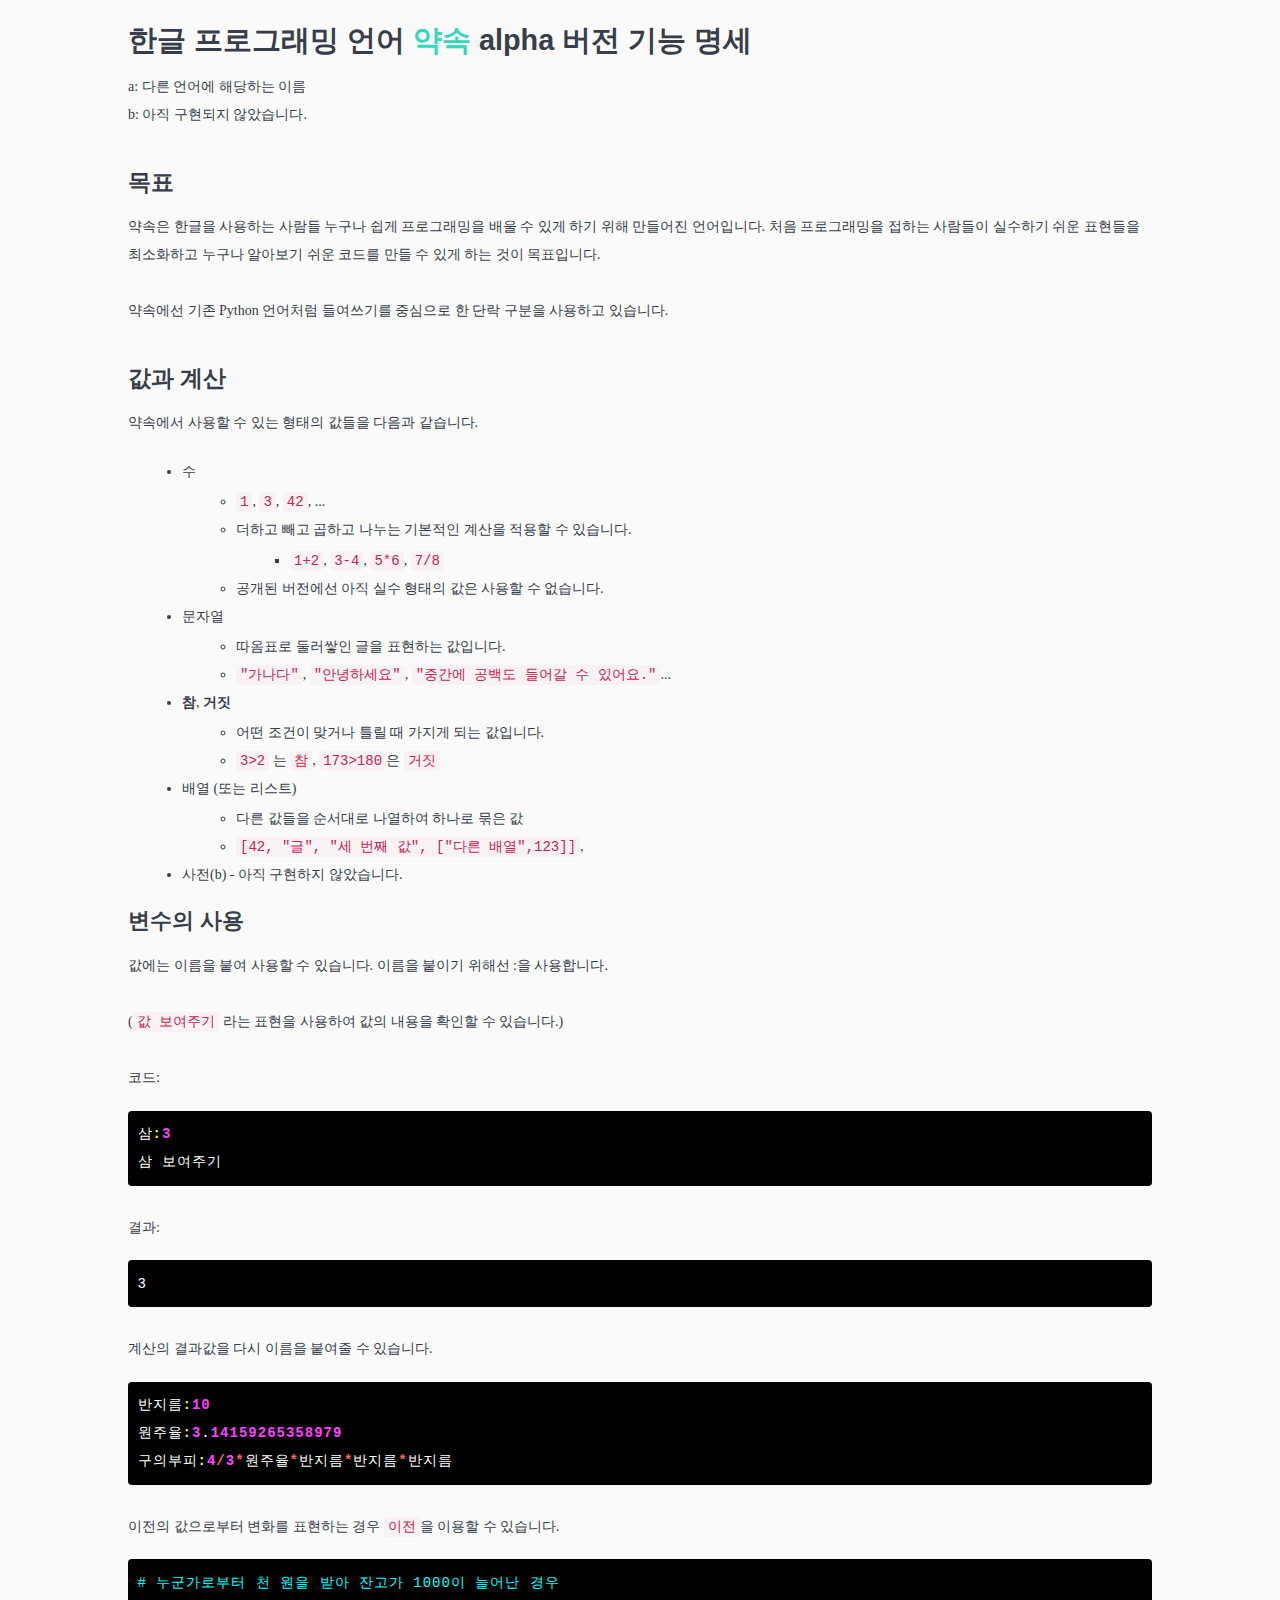
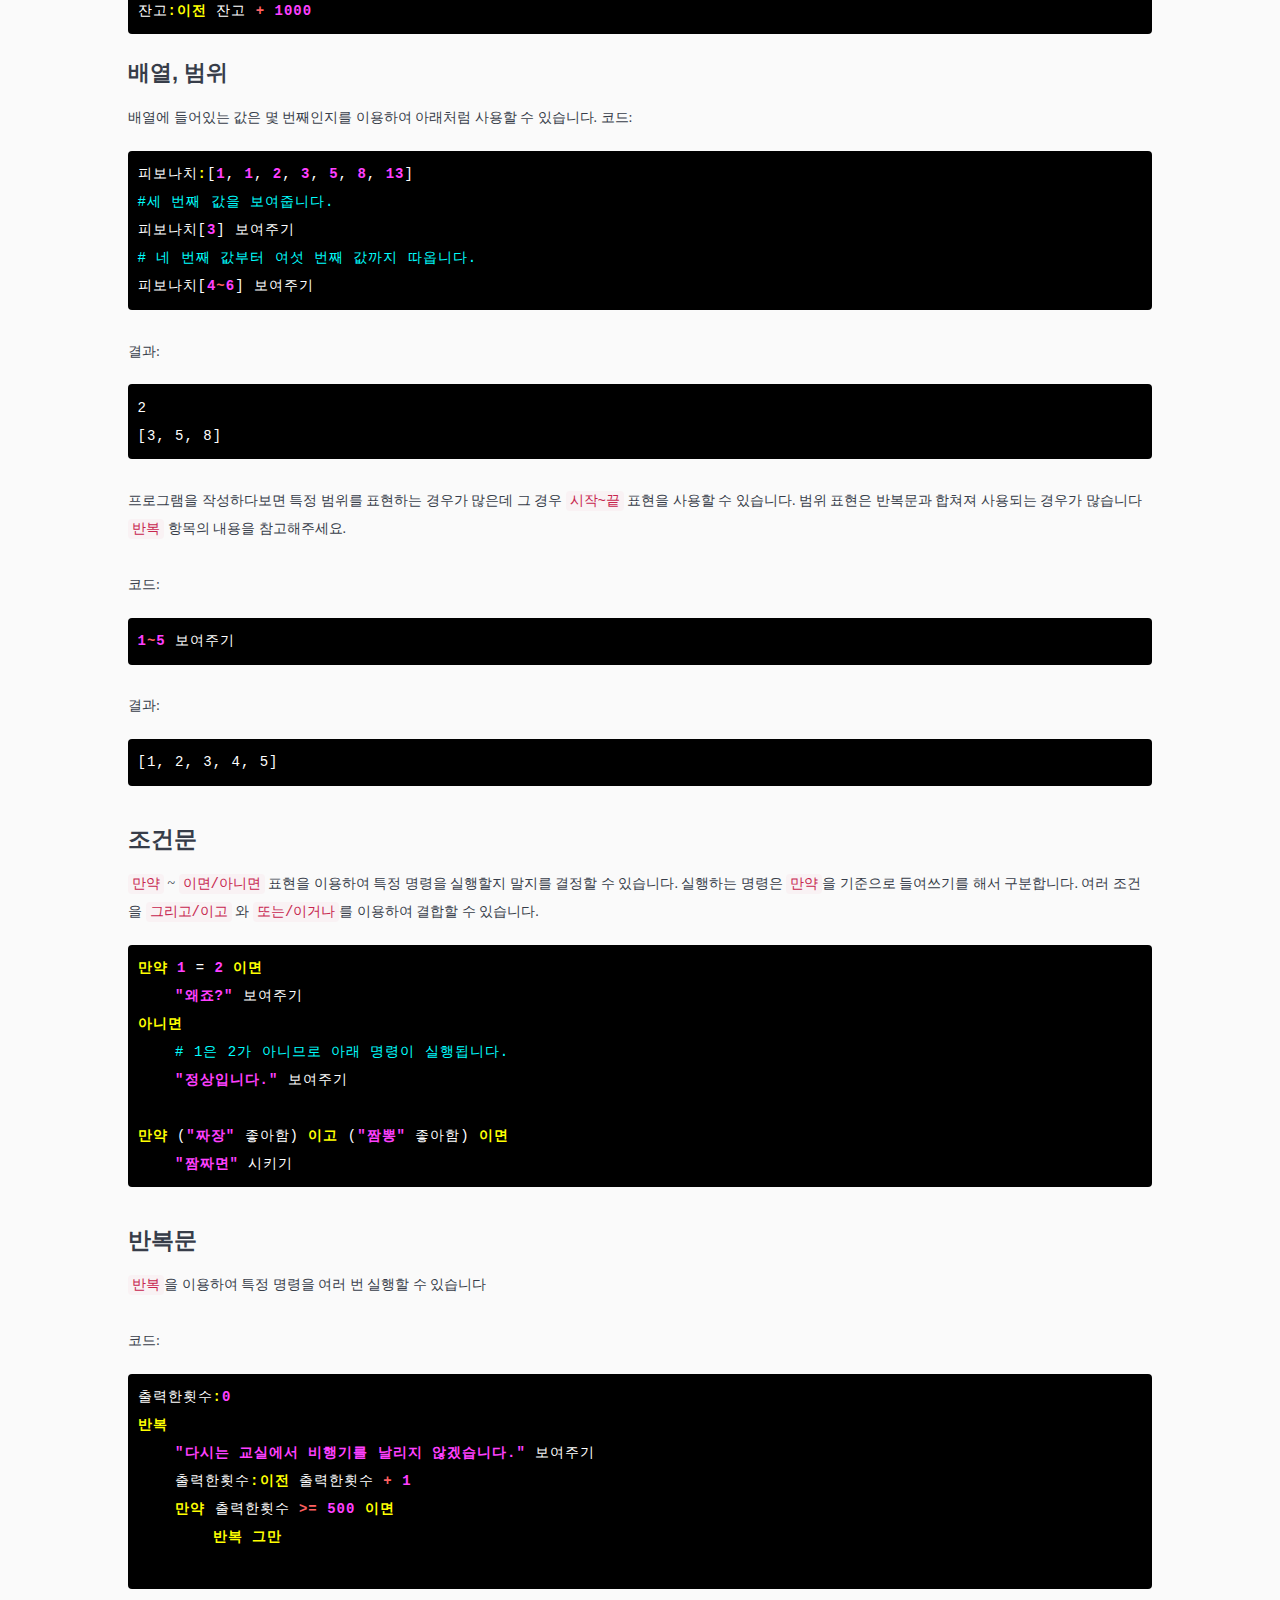
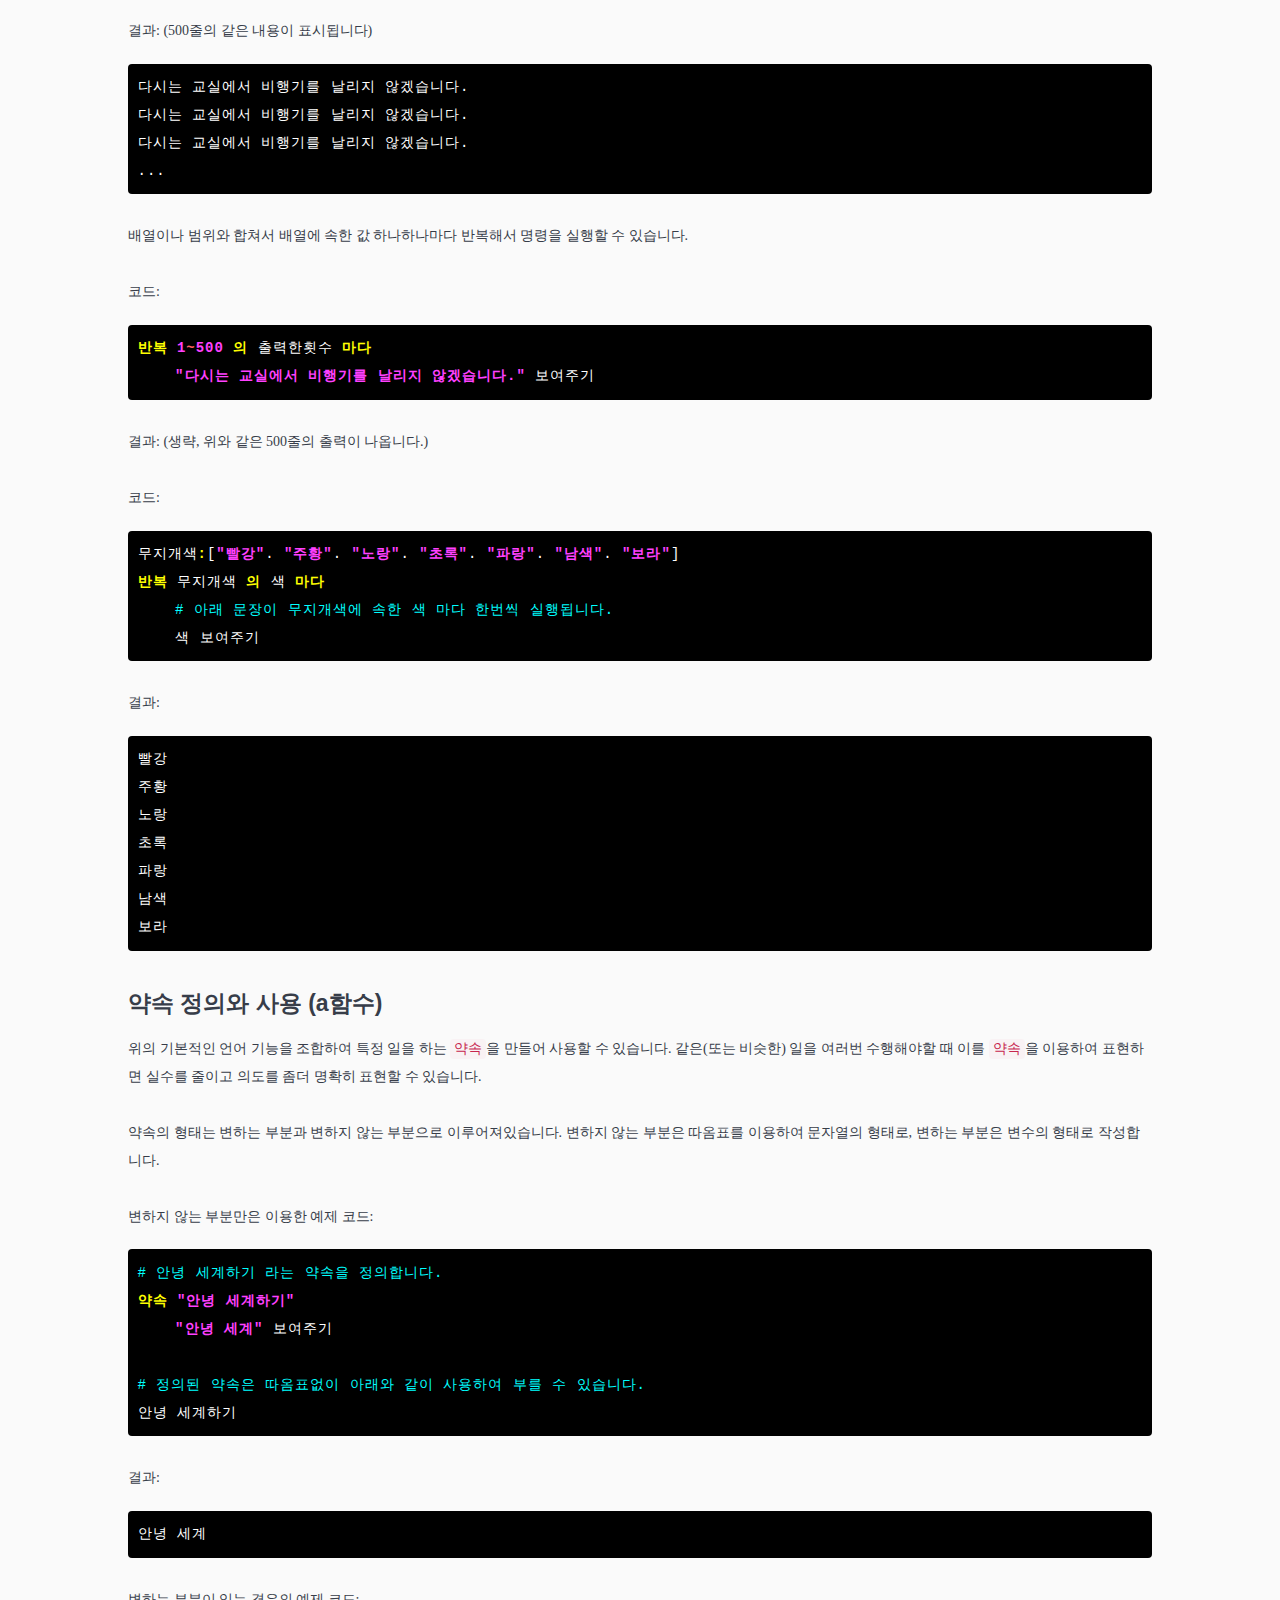
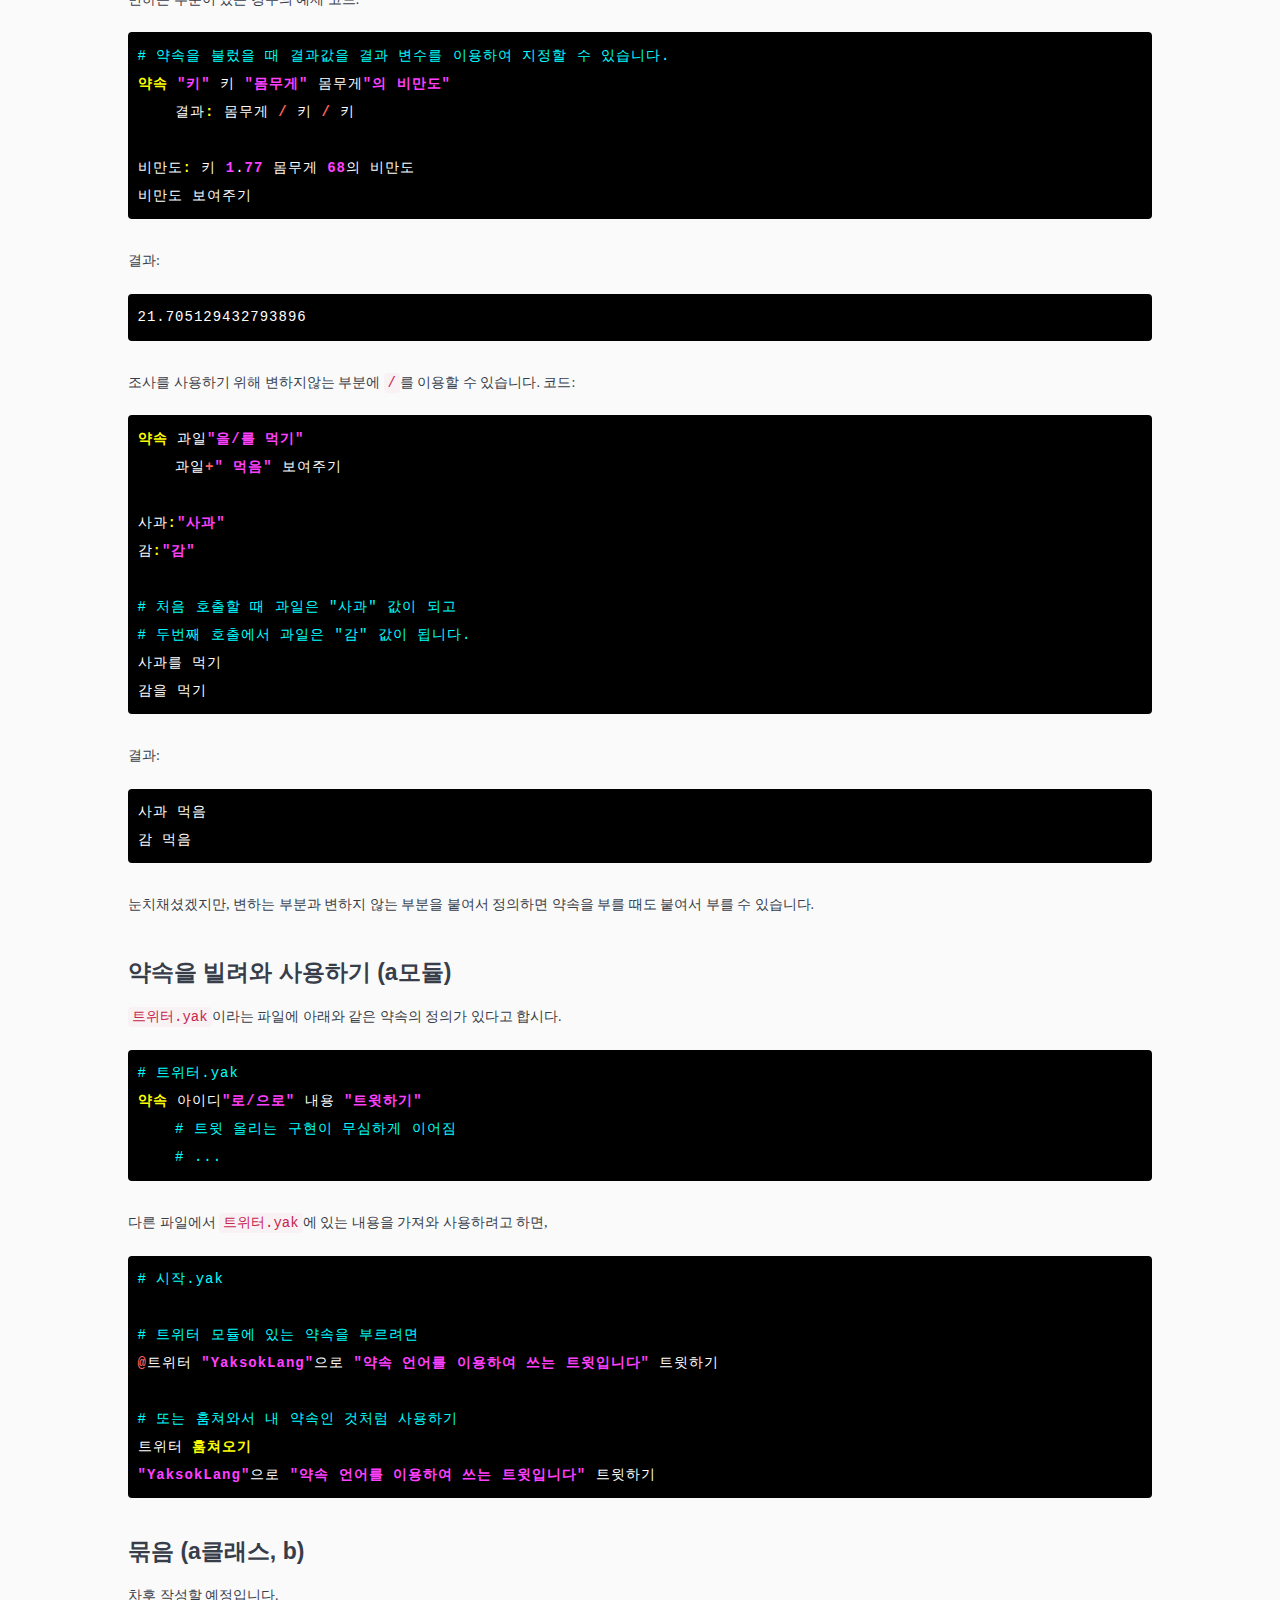
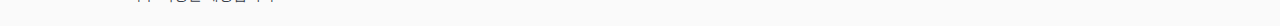
<file: specification.html>
<!DOCTYPE html><html><head><meta charset="utf-8"><title>YaksokSpec.md</title><style>code{color:#c7254e;background-color:#f9f2f4;border-radius:4px}code,kbd{padding:2px 4px}kbd{color:#fff;background-color:#333;border-radius:3px;box-shadow:inset 0 -1px 0 rgba(0,0,0,.25)}kbd kbd{padding:0;font-size:100%;box-shadow:none}pre{display:block;margin:0 0 10px;word-break:break-all;word-wrap:break-word;color:#333;order:1px solid #ccc;border-radius:4px}pre code{padding:0;font-size:inherit;color:inherit;white-space:pre-wrap;background-color:transparent;border-radius:0}.pre-scrollable{max-height:340px;overflow-y:scroll}fieldset{border:0;min-width:0}legend{display:block;width:100%;margin-bottom:20px;font-size:21px;line-height:inherit;color:#333;border-bottom:1px solid #e5e5e5}label{display:inline-block;max-width:100%;margin-bottom:5px;font-weight:700}input[type="radio"],input[type="checkbox"]{margin:1px 0 0;line-height:normal}input[type="file"]{display:block}input[type="range"]{display:block;width:100%}select[multiple],select[size]{height:auto}input[type="file"]:focus,input[type="radio"]:focus,input[type="checkbox"]:focus{outline:thin dotted;outline:5px auto -webkit-focus-ring-color;outline-offset:-2px}output{padding-top:7px}output,.form-control{display:block;font-size:14px;line-height:1.4285714;color:#555}.form-control{width:100%;height:34px;padding:6px 12px;background-color:#fff;background-image:none;border:1px solid #ccc;border-radius:4px;box-shadow:inset 0 1px 1px rgba(0,0,0,.075);-webkit-transition:border-color ease-in-out .15s,box-shadow ease-in-out .15s;transition:border-color ease-in-out .15s,box-shadow ease-in-out .15s}.form-control:focus{border-color:#66afe9;outline:0;box-shadow:inset 0 1px 1px rgba(0,0,0,.075),0 0 8px rgba(102,175,233,.6)}.form-control::-moz-placeholder{color:#777;opacity:1}.form-control:-ms-input-placeholder{color:#777}.form-control::-webkit-input-placeholder{color:#777}.form-control[disabled],.form-control[readonly],fieldset[disabled] .form-control{cursor:not-allowed;background-color:#eee;opacity:1}textarea.form-control{height:auto}input[type="date"],input[type="time"],input[type="datetime-local"],input[type="month"]{line-height:34px;line-height:1.4285714 \0}input[type="date"].input-sm,.form-horizontal .form-group-sm input[type="date"].form-control,.input-group-sm>input[type="date"].form-control,.input-group-sm>input[type="date"].input-group-addon,.input-group-sm>.input-group-btn>input[type="date"].btn,input[type="time"].input-sm,.form-horizontal .form-group-sm input[type="time"].form-control,.input-group-sm>input[type="time"].form-control,.input-group-sm>input[type="time"].input-group-addon,.input-group-sm>.input-group-btn>input[type="time"].btn,input[type="datetime-local"].input-sm,.form-horizontal .form-group-sm input[type="datetime-local"].form-control,.input-group-sm>input[type="datetime-local"].form-control,.input-group-sm>input[type="datetime-local"].input-group-addon,.input-group-sm>.input-group-btn>input[type="datetime-local"].btn,input[type="month"].input-sm,.form-horizontal .form-group-sm input[type="month"].form-control,.input-group-sm>input[type="month"].form-control,.input-group-sm>input[type="month"].input-group-addon,.input-group-sm>.input-group-btn>input[type="month"].btn{line-height:30px}input[type="date"].input-lg,.form-horizontal .form-group-lg input[type="date"].form-control,.input-group-lg>input[type="date"].form-control,.input-group-lg>input[type="date"].input-group-addon,.input-group-lg>.input-group-btn>input[type="date"].btn,input[type="time"].input-lg,.form-horizontal .form-group-lg input[type="time"].form-control,.input-group-lg>input[type="time"].form-control,.input-group-lg>input[type="time"].input-group-addon,.input-group-lg>.input-group-btn>input[type="time"].btn,input[type="datetime-local"].input-lg,.form-horizontal .form-group-lg input[type="datetime-local"].form-control,.input-group-lg>input[type="datetime-local"].form-control,.input-group-lg>input[type="datetime-local"].input-group-addon,.input-group-lg>.input-group-btn>input[type="datetime-local"].btn,input[type="month"].input-lg,.form-horizontal .form-group-lg input[type="month"].form-control,.input-group-lg>input[type="month"].form-control,.input-group-lg>input[type="month"].input-group-addon,.input-group-lg>.input-group-btn>input[type="month"].btn{line-height:46px}.form-group{margin-bottom:15px}.radio,.checkbox{position:relative;display:block;min-height:20px;margin-top:10px;margin-bottom:10px}.radio label,.checkbox label{padding-left:20px;margin-bottom:0;font-weight:400;cursor:pointer}.radio input[type="radio"],.radio-inline input[type="radio"],.checkbox input[type="checkbox"],.checkbox-inline input[type="checkbox"]{position:absolute;margin-left:-20px;margin-top:4px \9}.radio+.radio,.checkbox+.checkbox{margin-top:-5px}.radio-inline,.checkbox-inline{display:inline-block;padding-left:20px;margin-bottom:0;vertical-align:middle;font-weight:400;cursor:pointer}.radio-inline+.radio-inline,.checkbox-inline+.checkbox-inline{margin-top:0;margin-left:10px}input[type="radio"][disabled],input[type="radio"].disabled,fieldset[disabled] input[type="radio"],input[type="checkbox"][disabled],input[type="checkbox"].disabled,fieldset[disabled] input[type="checkbox"],.radio-inline.disabled,fieldset[disabled] .radio-inline,.checkbox-inline.disabled,fieldset[disabled] .checkbox-inline,.radio.disabled label,fieldset[disabled] .radio label,.checkbox.disabled label,fieldset[disabled] .checkbox label{cursor:not-allowed}.form-control-static{padding-top:7px;padding-bottom:7px;margin-bottom:0}.form-control-static.input-lg,.form-horizontal .form-group-lg .form-control-static.form-control,.input-group-lg>.form-control-static.form-control,.input-group-lg>.form-control-static.input-group-addon,.input-group-lg>.input-group-btn>.form-control-static.btn,.form-control-static.input-sm,.form-horizontal .form-group-sm .form-control-static.form-control,.input-group-sm>.form-control-static.form-control,.input-group-sm>.form-control-static.input-group-addon,.input-group-sm>.input-group-btn>.form-control-static.btn{padding-left:0;padding-right:0}.input-sm,.form-horizontal .form-group-sm .form-control,.input-group-sm>.form-control{height:30px;padding:5px 10px;font-size:12px;line-height:1.5;border-radius:3px}.input-group-sm>.input-group-addon{height:30px;line-height:1.5}.input-group-sm>.input-group-btn>.btn{height:30px;padding:5px 10px;font-size:12px;line-height:1.5;border-radius:3px}select.input-sm,.form-horizontal .form-group-sm select.form-control,.input-group-sm>select.form-control,.input-group-sm>select.input-group-addon,.input-group-sm>.input-group-btn>select.btn{height:30px;line-height:30px}textarea.input-sm,.form-horizontal .form-group-sm textarea.form-control,.input-group-sm>textarea.form-control,.input-group-sm>textarea.input-group-addon,.input-group-sm>.input-group-btn>textarea.btn,select[multiple].input-sm,.form-horizontal .form-group-sm select[multiple].form-control,.input-group-sm>select[multiple].form-control,.input-group-sm>select[multiple].input-group-addon,.input-group-sm>.input-group-btn>select[multiple].btn{height:auto}.input-lg,.form-horizontal .form-group-lg .form-control,.input-group-lg>.form-control{height:46px;padding:10px 16px;font-size:18px;line-height:1.33;border-radius:6px}.input-group-lg>.input-group-addon{height:46px;line-height:1.33}.input-group-lg>.input-group-btn>.btn{height:46px;padding:10px 16px;font-size:18px;line-height:1.33;border-radius:6px}select.input-lg,.form-horizontal .form-group-lg select.form-control,.input-group-lg>select.form-control,.input-group-lg>select.input-group-addon,.input-group-lg>.input-group-btn>select.btn{height:46px;line-height:46px}textarea.input-lg,.form-horizontal .form-group-lg textarea.form-control,.input-group-lg>textarea.form-control,.input-group-lg>textarea.input-group-addon,.input-group-lg>.input-group-btn>textarea.btn,select[multiple].input-lg,.form-horizontal .form-group-lg select[multiple].form-control,.input-group-lg>select[multiple].form-control,.input-group-lg>select[multiple].input-group-addon,.input-group-lg>.input-group-btn>select[multiple].btn{height:auto}.has-feedback{position:relative}.has-feedback .form-control{padding-right:42.5px}.form-control-feedback{position:absolute;top:25px;right:0;z-index:2;display:block;width:34px;height:34px;line-height:34px;text-align:center}.input-lg+.form-control-feedback,.input-lg+.form-horizontal .form-group-lg .form-control,.form-horizontal .form-group-lg .input-lg+.form-control,.input-lg+.input-group-lg>.form-control,.input-group-lg>.input-lg+.form-control,.input-lg+.input-group-lg>.input-group-addon,.input-group-lg>.input-lg+.input-group-addon,.input-lg+.input-group-lg>.input-group-btn>.btn,.input-group-lg>.input-group-btn>.input-lg+.btn{width:46px;height:46px;line-height:46px}.input-sm+.form-control-feedback,.input-sm+.form-horizontal .form-group-sm .form-control,.form-horizontal .form-group-sm .input-sm+.form-control,.input-sm+.input-group-sm>.form-control,.input-group-sm>.input-sm+.form-control,.input-sm+.input-group-sm>.input-group-addon,.input-group-sm>.input-sm+.input-group-addon,.input-sm+.input-group-sm>.input-group-btn>.btn,.input-group-sm>.input-group-btn>.input-sm+.btn{width:30px;height:30px;line-height:30px}.has-success .help-block,.has-success .control-label,.has-success .radio,.has-success .checkbox,.has-success .radio-inline,.has-success .checkbox-inline{color:#3c763d}.has-success .form-control{border-color:#3c763d;box-shadow:inset 0 1px 1px rgba(0,0,0,.075)}.has-success .form-control:focus{border-color:#2b542b;box-shadow:inset 0 1px 1px rgba(0,0,0,.075),0 0 6px #67b168}.has-success .input-group-addon{color:#3c763d;border-color:#3c763d;background-color:#dff0d8}.has-success .form-control-feedback{color:#3c763d}.has-warning .help-block,.has-warning .control-label,.has-warning .radio,.has-warning .checkbox,.has-warning .radio-inline,.has-warning .checkbox-inline{color:#8a6d3b}.has-warning .form-control{border-color:#8a6d3b;box-shadow:inset 0 1px 1px rgba(0,0,0,.075)}.has-warning .form-control:focus{border-color:#66502c;box-shadow:inset 0 1px 1px rgba(0,0,0,.075),0 0 6px #c09f6b}.has-warning .input-group-addon{color:#8a6d3b;border-color:#8a6d3b;background-color:#fcf8e3}.has-warning .form-control-feedback{color:#8a6d3b}.has-error .help-block,.has-error .control-label,.has-error .radio,.has-error .checkbox,.has-error .radio-inline,.has-error .checkbox-inline{color:#a94442}.has-error .form-control{border-color:#a94442;box-shadow:inset 0 1px 1px rgba(0,0,0,.075)}.has-error .form-control:focus{border-color:#843534;box-shadow:inset 0 1px 1px rgba(0,0,0,.075),0 0 6px #ce8483}.has-error .input-group-addon{color:#a94442;border-color:#a94442;background-color:#f2dede}.has-error .form-control-feedback{color:#a94442}.has-feedback label.sr-only~.form-control-feedback{top:0}.help-block{display:block;margin-top:5px;margin-bottom:10px;color:#737373}.form-horizontal .radio,.form-horizontal .checkbox,.form-horizontal .radio-inline,.form-horizontal .checkbox-inline{margin-top:0;margin-bottom:0;padding-top:7px}.form-horizontal .radio,.form-horizontal .checkbox{min-height:27px}.form-horizontal .form-group{margin-left:-15px;margin-right:-15px}.form-horizontal .form-group:before{content:" ";display:table}.form-horizontal .form-group:after{content:" ";display:table;clear:both}.form-horizontal .has-feedback .form-control-feedback{top:0;right:15px}.btn{display:inline-block;vertical-align:middle;cursor:pointer;background-image:none;border:1px solid transparent;white-space:nowrap;-webkit-user-select:none;-moz-user-select:none;-ms-user-select:none;user-select:none}.btn:focus,.btn:active:focus,.btn.active:focus{outline:thin dotted;outline:5px auto -webkit-focus-ring-color;outline-offset:-2px}.btn:hover,.btn:focus{color:#333;text-decoration:none}.btn:active,.btn.active{outline:0;background-image:none;box-shadow:inset 0 3px 5px rgba(0,0,0,.125)}.btn.disabled,.btn[disabled],fieldset[disabled] .btn{cursor:not-allowed;pointer-events:none;opacity:.65;filter:alpha(opacity=65);box-shadow:none}.btn-default{color:#333;background-color:#fff;border-color:#ccc}.btn-default:hover,.btn-default:focus,.btn-default:active,.btn-default.active,.open>.btn-default.dropdown-toggle{color:#333;background-color:#e6e6e6;border-color:#adadad}.btn-default:active,.btn-default.active,.open>.btn-default.dropdown-toggle{background-image:none}.btn-default.disabled,.btn-default.disabled:hover,.btn-default.disabled:focus,.btn-default.disabled:active,.btn-default.disabled.active,.btn-default[disabled],.btn-default[disabled]:hover,.btn-default[disabled]:focus,.btn-default[disabled]:active,.btn-default[disabled].active,fieldset[disabled] .btn-default,fieldset[disabled] .btn-default:hover,fieldset[disabled] .btn-default:focus,fieldset[disabled] .btn-default:active,fieldset[disabled] .btn-default.active{background-color:#fff;border-color:#ccc}.btn-default .badge{color:#fff;background-color:#333}.btn-primary{color:#fff;background-color:#428bca;border-color:#3580bd}.btn-primary:hover,.btn-primary:focus,.btn-primary:active,.btn-primary.active,.open>.btn-primary.dropdown-toggle{color:#fff;background-color:#3073a9;border-color:#28608e}.btn-primary:active,.btn-primary.active,.open>.btn-primary.dropdown-toggle{background-image:none}.btn-primary.disabled,.btn-primary.disabled:hover,.btn-primary.disabled:focus,.btn-primary.disabled:active,.btn-primary.disabled.active,.btn-primary[disabled],.btn-primary[disabled]:hover,.btn-primary[disabled]:focus,.btn-primary[disabled]:active,.btn-primary[disabled].active,fieldset[disabled] .btn-primary,fieldset[disabled] .btn-primary:hover,fieldset[disabled] .btn-primary:focus,fieldset[disabled] .btn-primary:active,fieldset[disabled] .btn-primary.active{background-color:#428bca;border-color:#3580bd}.btn-primary .badge{color:#428bca;background-color:#fff}.btn-success{color:#fff;background-color:#5cb85c;border-color:#4eae4c}.btn-success:hover,.btn-success:focus,.btn-success:active,.btn-success.active,.open>.btn-success.dropdown-toggle{color:#fff;background-color:#469d44;border-color:#3b8439}.btn-success:active,.btn-success.active,.open>.btn-success.dropdown-toggle{background-image:none}.btn-success.disabled,.btn-success.disabled:hover,.btn-success.disabled:focus,.btn-success.disabled:active,.btn-success.disabled.active,.btn-success[disabled],.btn-success[disabled]:hover,.btn-success[disabled]:focus,.btn-success[disabled]:active,.btn-success[disabled].active,fieldset[disabled] .btn-success,fieldset[disabled] .btn-success:hover,fieldset[disabled] .btn-success:focus,fieldset[disabled] .btn-success:active,fieldset[disabled] .btn-success.active{background-color:#5cb85c;border-color:#4eae4c}.btn-success .badge{color:#5cb85c;background-color:#fff}.btn-info{color:#fff;background-color:#5bc0de;border-color:#46bada}.btn-info:hover,.btn-info:focus,.btn-info:active,.btn-info.active,.open>.btn-info.dropdown-toggle{color:#fff;background-color:#31b2d5;border-color:#269cbc}.btn-info:active,.btn-info.active,.open>.btn-info.dropdown-toggle{background-image:none}.btn-info.disabled,.btn-info.disabled:hover,.btn-info.disabled:focus,.btn-info.disabled:active,.btn-info.disabled.active,.btn-info[disabled],.btn-info[disabled]:hover,.btn-info[disabled]:focus,.btn-info[disabled]:active,.btn-info[disabled].active,fieldset[disabled] .btn-info,fieldset[disabled] .btn-info:hover,fieldset[disabled] .btn-info:focus,fieldset[disabled] .btn-info:active,fieldset[disabled] .btn-info.active{background-color:#5bc0de;border-color:#46bada}.btn-info .badge{color:#5bc0de;background-color:#fff}.btn-warning{color:#fff;background-color:#f0ad4e;border-color:#eea236}.btn-warning:hover,.btn-warning:focus,.btn-warning:active,.btn-warning.active,.open>.btn-warning.dropdown-toggle{color:#fff;background-color:#ec971f;border-color:#d58112}.btn-warning:active,.btn-warning.active,.open>.btn-warning.dropdown-toggle{background-image:none}.btn-warning.disabled,.btn-warning.disabled:hover,.btn-warning.disabled:focus,.btn-warning.disabled:active,.btn-warning.disabled.active,.btn-warning[disabled],.btn-warning[disabled]:hover,.btn-warning[disabled]:focus,.btn-warning[disabled]:active,.btn-warning[disabled].active,fieldset[disabled] .btn-warning,fieldset[disabled] .btn-warning:hover,fieldset[disabled] .btn-warning:focus,fieldset[disabled] .btn-warning:active,fieldset[disabled] .btn-warning.active{background-color:#f0ad4e;border-color:#eea236}.btn-warning .badge{color:#f0ad4e;background-color:#fff}.btn-danger{color:#fff;background-color:#d9534f;border-color:#d43d3a}.btn-danger:hover,.btn-danger:focus,.btn-danger:active,.btn-danger.active,.open>.btn-danger.dropdown-toggle{color:#fff;background-color:#c92e2c;border-color:#ac2525}.btn-danger:active,.btn-danger.active,.open>.btn-danger.dropdown-toggle{background-image:none}.btn-danger.disabled,.btn-danger.disabled:hover,.btn-danger.disabled:focus,.btn-danger.disabled:active,.btn-danger.disabled.active,.btn-danger[disabled],.btn-danger[disabled]:hover,.btn-danger[disabled]:focus,.btn-danger[disabled]:active,.btn-danger[disabled].active,fieldset[disabled] .btn-danger,fieldset[disabled] .btn-danger:hover,fieldset[disabled] .btn-danger:focus,fieldset[disabled] .btn-danger:active,fieldset[disabled] .btn-danger.active{background-color:#d9534f;border-color:#d43d3a}.btn-danger .badge{color:#d9534f;background-color:#fff}.btn-link{color:#428bca;font-weight:400;cursor:pointer;border-radius:0}.btn-link,.btn-link:active,.btn-link[disabled],fieldset[disabled] .btn-link{background-color:transparent;box-shadow:none}.btn-link,.btn-link:hover,.btn-link:focus,.btn-link:active{border-color:transparent}.btn-link:hover,.btn-link:focus{color:#2a6596;text-decoration:underline;background-color:transparent}.btn-link[disabled]:hover,.btn-link[disabled]:focus,fieldset[disabled] .btn-link:hover,fieldset[disabled] .btn-link:focus{color:#777;text-decoration:none}.btn-lg{padding:10px 16px;font-size:18px;line-height:1.33;border-radius:6px}.btn-sm{padding:5px 10px}.btn-sm,.btn-xs{font-size:12px;line-height:1.5;border-radius:3px}.btn-xs{padding:1px 5px}.btn-block{display:block;width:100%}.btn-block+.btn-block{margin-top:5px}input[type="submit"].btn-block,input[type="reset"].btn-block,input[type="button"].btn-block{width:100%}.fade{opacity:0;-webkit-transition:opacity .15s linear;transition:opacity .15s linear}.fade.in{opacity:1}.collapse{display:none}.collapse.in{display:block}tr.collapse.in{display:table-row}tbody.collapse.in{display:table-row-group}.collapsing{position:relative;height:0;overflow:hidden;-webkit-transition:height .35s ease;transition:height .35s ease}.input-group{position:relative;display:table;border-collapse:separate}.input-group[class*="col-"]{float:none;padding-left:0;padding-right:0}.input-group .form-control{position:relative;z-index:2;float:left;width:100%;margin-bottom:0}.input-group-addon,.input-group-btn,.input-group .form-control{display:table-cell}.input-group-addon:not(:first-child):not(:last-child),.input-group-btn:not(:first-child):not(:last-child),.input-group .form-control:not(:first-child):not(:last-child){border-radius:0}.input-group-addon{white-space:nowrap}.input-group-addon,.input-group-btn{width:1%;vertical-align:middle}.input-group-addon{padding:6px 12px;font-size:14px;font-weight:400;line-height:1;color:#555;text-align:center;background-color:#eee;border:1px solid #ccc;border-radius:4px}.input-group-addon.input-sm,.form-horizontal .form-group-sm .input-group-addon.form-control,.input-group-sm>.input-group-addon.form-control,.input-group-sm>.input-group-addon,.input-group-sm>.input-group-btn>.input-group-addon.btn{padding:5px 10px;font-size:12px;border-radius:3px}.input-group-addon.input-lg,.form-horizontal .form-group-lg .input-group-addon.form-control,.input-group-lg>.input-group-addon.form-control,.input-group-lg>.input-group-addon,.input-group-lg>.input-group-btn>.input-group-addon.btn{padding:10px 16px;font-size:18px;border-radius:6px}.input-group-addon input[type="radio"],.input-group-addon input[type="checkbox"]{margin-top:0}.input-group .form-control:first-child,.input-group-addon:first-child,.input-group-btn:first-child>.btn,.input-group-btn:first-child>.btn-group>.btn,.input-group-btn:first-child>.dropdown-toggle,.input-group-btn:last-child>.btn:not(:last-child):not(.dropdown-toggle),.input-group-btn:last-child>.btn-group:not(:last-child)>.btn{border-bottom-right-radius:0;border-top-right-radius:0}.input-group-addon:first-child{border-right:0}.input-group .form-control:last-child,.input-group-addon:last-child,.input-group-btn:last-child>.btn,.input-group-btn:last-child>.btn-group>.btn,.input-group-btn:last-child>.dropdown-toggle,.input-group-btn:first-child>.btn:not(:first-child),.input-group-btn:first-child>.btn-group:not(:first-child)>.btn{border-bottom-left-radius:0;border-top-left-radius:0}.input-group-addon:last-child{border-left:0}.input-group-btn{font-size:0;white-space:nowrap}.input-group-btn,.input-group-btn>.btn{position:relative}.input-group-btn>.btn+.btn{margin-left:-1px}.input-group-btn>.btn:hover,.input-group-btn>.btn:focus,.input-group-btn>.btn:active{z-index:2}.input-group-btn:first-child>.btn,.input-group-btn:first-child>.btn-group{margin-right:-1px}.input-group-btn:last-child>.btn,.input-group-btn:last-child>.btn-group{margin-left:-1px}.pagination{display:inline-block;padding-left:0;margin:20px 0;border-radius:4px}.pagination>li{display:inline}.pagination>li>a,.pagination>li>span{position:relative;float:left;padding:6px 12px;line-height:1.4285714;text-decoration:none;color:#428bca;background-color:#fff;border:1px solid #ddd;margin-left:-1px}.pagination>li:first-child>a,.pagination>li:first-child>span{margin-left:0;border-bottom-left-radius:4px;border-top-left-radius:4px}.pagination>li:last-child>a,.pagination>li:last-child>span{border-bottom-right-radius:4px;border-top-right-radius:4px}.pagination>li>a:hover,.pagination>li>a:focus,.pagination>li>span:hover,.pagination>li>span:focus{color:#2a6596;background-color:#eee;border-color:#ddd}.pagination>.active>a,.pagination>.active>a:hover,.pagination>.active>a:focus,.pagination>.active>span,.pagination>.active>span:hover,.pagination>.active>span:focus{z-index:2;color:#fff;background-color:#428bca;border-color:#428bca;cursor:default}.pagination>.disabled>span,.pagination>.disabled>span:hover,.pagination>.disabled>span:focus,.pagination>.disabled>a,.pagination>.disabled>a:hover,.pagination>.disabled>a:focus{color:#777;background-color:#fff;border-color:#ddd;cursor:not-allowed}.pagination-lg>li>a,.pagination-lg>li>span{padding:10px 16px;font-size:18px}.pagination-lg>li:first-child>a,.pagination-lg>li:first-child>span{border-bottom-left-radius:6px;border-top-left-radius:6px}.pagination-lg>li:last-child>a,.pagination-lg>li:last-child>span{border-bottom-right-radius:6px;border-top-right-radius:6px}.pagination-sm>li>a,.pagination-sm>li>span{padding:5px 10px;font-size:12px}.pagination-sm>li:first-child>a,.pagination-sm>li:first-child>span{border-bottom-left-radius:3px;border-top-left-radius:3px}.pagination-sm>li:last-child>a,.pagination-sm>li:last-child>span{border-bottom-right-radius:3px;border-top-right-radius:3px}.close{float:right;font-size:21px;font-weight:700;line-height:1;color:#000;text-shadow:0 1px 0 #fff;opacity:.2;filter:alpha(opacity=20)}.close:hover,.close:focus{color:#000;text-decoration:none;cursor:pointer;opacity:.5;filter:alpha(opacity=50)}button.close{padding:0;cursor:pointer;background:0 0;border:0;-webkit-appearance:none}.modal-open,.modal{overflow:hidden}.modal{display:none;position:fixed;top:0;right:0;bottom:0;left:0;z-index:1050;-webkit-overflow-scrolling:touch;outline:0}.modal.fade .modal-dialog{-webkit-transform:translate3d(0,-25%,0);transform:translate3d(0,-25%,0);-webkit-transition:-webkit-transform .3s ease-out;transition:transform .3s ease-out}.modal.in .modal-dialog{-webkit-transform:translate3d(0,0,0);transform:translate3d(0,0,0)}.modal-open .modal{overflow-x:hidden;overflow-y:auto}.modal-dialog{position:relative;width:auto;margin:10px}.modal-content{position:relative;background-color:#fff;border:1px solid #999;border:1px solid rgba(0,0,0,.2);border-radius:6px;box-shadow:0 3px 9px rgba(0,0,0,.5);background-clip:padding-box;outline:0}.modal-backdrop{position:fixed;top:0;right:0;bottom:0;left:0;z-index:1040;background-color:#000}.modal-backdrop.fade{opacity:0;filter:alpha(opacity=0)}.modal-backdrop.in{opacity:.5;filter:alpha(opacity=50)}.modal-header{padding:15px;border-bottom:1px solid #e5e5e5;min-height:16.4285714px}.modal-header .close{margin-top:-2px}.modal-title{margin:0;line-height:1.4285714}.modal-body{position:relative;padding:15px}.modal-footer{padding:15px;text-align:right;border-top:1px solid #e5e5e5}.modal-footer:before,.modal-footer:after{content:" ";display:table}.modal-footer:after{clear:both}.modal-footer .btn+.btn{margin-left:5px;margin-bottom:0}.modal-footer .btn-group .btn+.btn{margin-left:-1px}.modal-footer .btn-block+.btn-block{margin-left:0}.modal-scrollbar-measure{position:absolute;top:-9999px;width:50px;height:50px;overflow:scroll}.clearfix:before,.clearfix:after{content:" ";display:table}.clearfix:after{clear:both}.center-block{display:block;margin-left:auto;margin-right:auto}.pull-right{float:right!important}.pull-left{float:left!important}.hide{display:none!important}.show{display:block!important}.invisible{visibility:hidden}.text-hide{font:0/0 a;color:transparent;text-shadow:none;background-color:transparent;border:0}.hidden{display:none!important;visibility:hidden!important}.affix{position:fixed;-webkit-transform:translate3d(0,0,0);transform:translate3d(0,0,0)}.hljs{display:block;overflow-x:auto;padding:.5em;background:#002b36;color:#839496;-webkit-text-size-adjust:none}.hljs-comment,.hljs-template_comment,.diff .hljs-header,.hljs-doctype,.hljs-pi,.lisp .hljs-string,.hljs-javadoc{color:#586e75}.hljs-keyword,.hljs-winutils,.method,.hljs-addition,.css .hljs-tag,.hljs-request,.hljs-status,.nginx .hljs-title{color:#859900}.hljs-number,.hljs-command,.hljs-string,.hljs-tag .hljs-value,.hljs-rules .hljs-value,.hljs-phpdoc,.hljs-dartdoc,.tex .hljs-formula,.hljs-regexp,.hljs-hexcolor,.hljs-link_url{color:#2aa198}.hljs-title,.hljs-localvars,.hljs-chunk,.hljs-decorator,.hljs-built_in,.hljs-identifier,.vhdl .hljs-literal,.hljs-id,.css .hljs-function{color:#268bd2}.hljs-attribute,.hljs-variable,.lisp .hljs-body,.smalltalk .hljs-number,.hljs-constant,.hljs-class .hljs-title,.hljs-parent,.hljs-type,.hljs-link_reference{color:#b58900}.hljs-preprocessor,.hljs-preprocessor .hljs-keyword,.hljs-pragma,.hljs-shebang,.hljs-symbol,.hljs-symbol .hljs-string,.diff .hljs-change,.hljs-special,.hljs-attr_selector,.hljs-subst,.hljs-cdata,.css .hljs-pseudo,.hljs-header{color:#cb4b16}.hljs-deletion,.hljs-important{color:#dc322f}.hljs-link_label{color:#6c71c4}.tex .hljs-formula{background:#073642}*,*:before,*:after{box-sizing:border-box}html{-ms-text-size-adjust:100%;-webkit-text-size-adjust:100%}body{margin-left: 10%;margin-right: 10%}article,aside,details,figcaption,figure,footer,header,hgroup,main,nav,section,summary{display:block}audio,canvas,progress,video{display:inline-block;vertical-align:baseline}audio:not([controls]){display:none;height:0}[hidden],template{display:none}a{background:0 0}a:active,a:hover{outline:0}abbr[title]{border-bottom:1px dotted}b,strong{font-weight:700}dfn{font-style:italic}h1{margin:.67em 0}mark{background:#ff0;color:#000}small{font-size:80%}sub,sup{font-size:75%;line-height:0;position:relative;vertical-align:baseline}sup{top:-.5em}sub{bottom:-.25em}images{border:0}svg:not(:root){overflow:hidden}figure{margin:1em 40px}hr{box-sizing:content-box;height:0}pre{overflow:auto}code,kbd{font-size:1em}code,kbd,pre,samp{font-family:monospace,monospace}samp{font-size:1em}button,input,optgroup,select,textarea{color:inherit;font:inherit;margin:0}button{overflow:visible}button,select{text-transform:none}button,html input[type="button"],input[type="reset"],input[type="submit"]{-webkit-appearance:button;cursor:pointer}button[disabled],html input[disabled]{cursor:default}button::-moz-focus-inner,input::-moz-focus-inner{border:0;padding:0}input{line-height:normal}input[type="checkbox"],input[type="radio"]{box-sizing:border-box;padding:0}input[type="number"]::-webkit-inner-spin-button,input[type="number"]::-webkit-outer-spin-button{height:auto}input[type="search"]{-webkit-appearance:textfield;box-sizing:content-box}input[type="search"]::-webkit-search-cancel-button,input[type="search"]::-webkit-search-decoration{-webkit-appearance:none}fieldset{border:1px solid silver;margin:0 2px;padding:.35em .625em .75em}legend{border:0;padding:0}textarea{overflow:auto}optgroup{font-weight:700}table{border-collapse:collapse;border-spacing:0}.debug{background-color:#ffc0cb!important}.ellipsis{overflow:hidden;text-overflow:ellipsis;white-space:nowrap}.ir{background-color:transparent;border:0;overflow:hidden}.ir::before{content:'';display:block;height:150%;width:0}html{font-size:.875em;background:#fafafa;color:#373D49}html,body{font-family:Georgia,Cambria,serif;height:100%}body{font-size:1rem;font-weight:400;line-height:2rem}ul,ol{margin-bottom:.83999rem;padding-top:.16001rem}li{-webkit-font-feature-settings:'kern' 1,'onum' 1,'liga' 1;-moz-font-feature-settings:'kern' 1,'onum' 1,'liga' 1;font-feature-settings:'kern' 1,'onum' 1,'liga' 1;margin-left:1rem}li>ul,li>ol{margin-bottom:0}p{padding-top:.66001rem;-webkit-font-feature-settings:'kern' 1,'onum' 1,'liga' 1;-moz-font-feature-settings:'kern' 1,'onum' 1,'liga' 1;font-feature-settings:'kern' 1,'onum' 1,'liga' 1;margin-top:0}p,pre{margin-bottom:1.33999rem}pre{font-size:1rem;padding:.66001rem 9.5px 9.5px;line-height:2rem;background-size:100% 4rem;border-color:#D3DAEA}blockquote{margin:0}blockquote p{font-size:1rem;margin-bottom:.33999rem;font-style:italic;padding:.66001rem 1rem 1rem;border-left:3px solid #A0AABF}th,td{padding:12px}h1,h2,h3,h4,h5,h6{font-family:"Source Sans Pro","Helvetica Neue",Helvetica,Arial,sans-serif;-webkit-font-feature-settings:'dlig' 1,'liga' 1,'lnum' 1,'kern' 1;-moz-font-feature-settings:'dlig' 1,'liga' 1,'lnum' 1,'kern' 1;font-feature-settings:'dlig' 1,'liga' 1,'lnum' 1,'kern' 1;font-style:normal;font-weight:600;margin-top:0}h1{line-height:3rem;font-size:2.05714rem;margin-bottom:.21999rem;padding-top:.78001rem}h2{font-size:1.95312rem;margin-bottom:.18358rem;padding-top:.81642rem}h2,h3{line-height:3rem}h3{font-size:1.64571rem;margin-bottom:.07599rem;padding-top:.92401rem}h4{font-size:1.5625rem;margin-bottom:.54686rem;padding-top:.45314rem}h5{font-size:1.25rem;margin-bottom:-.56251rem;padding-top:.56251rem}h6{font-size:1rem;margin-bottom:-.65001rem;padding-top:.65001rem}a{cursor:pointer;color:#35D7BB;text-decoration:none}a:hover,a:focus{border-bottom-color:#35D7BB;color:#dff9f4}img{height:auto;max-width:100%}.g{display:block}.g:after{clear:both;content:'';display:table}.g-b{float:left;margin:0;width:100%}.g{margin-left:-16px;margin-right:-16px}.g-b{padding-left:16px;padding-right:16px}.g-b--center{display:block;float:none;margin:0 auto}.g-b--right{float:right}.g-b--1of1{width:100%}.g-b--1of2,.g-b--2of4,.g-b--3of6,.g-b--4of8,.g-b--5of10,.g-b--6of12{width:50%}.g-b--1of3,.g-b--2of6,.g-b--4of12{width:33.333%}.g-b--2of3,.g-b--4of6,.g-b--8of12{width:66.666%}.g-b--1of4,.g-b--2of8,.g-b--3of12{width:25%}.g-b--3of4,.g-b--6of8,.g-b--9of12{width:75%}.g-b--1of5,.g-b--2of10{width:20%}.g-b--2of5,.g-b--4of10{width:40%}.g-b--3of5,.g-b--6of10{width:60%}.g-b--4of5,.g-b--8of10{width:80%}.g-b--1of6,.g-b--2of12{width:16.666%}.g-b--5of6,.g-b--10of12{width:83.333%}.g-b--1of8{width:12.5%}.g-b--3of8{width:37.5%}.g-b--5of8{width:62.5%}.g-b--7of8{width:87.5%}.g-b--1of10{width:10%}.g-b--3of10{width:30%}.g-b--7of10{width:70%}.g-b--9of10{width:90%}.g-b--1of12{width:8.333%}.g-b--5of12{width:41.666%}.g-b--7of12{width:58.333%}.g-b--11of12{width:91.666%}.g-b--push--1of1{margin-left:100%}.g-b--push--1of2,.g-b--push--2of4,.g-b--push--3of6,.g-b--push--4of8,.g-b--push--5of10,.g-b--push--6of12{margin-left:50%}.g-b--push--1of3,.g-b--push--2of6,.g-b--push--4of12{margin-left:33.333%}.g-b--push--2of3,.g-b--push--4of6,.g-b--push--8of12{margin-left:66.666%}.g-b--push--1of4,.g-b--push--2of8,.g-b--push--3of12{margin-left:25%}.g-b--push--3of4,.g-b--push--6of8,.g-b--push--9of12{margin-left:75%}.g-b--push--1of5,.g-b--push--2of10{margin-left:20%}.g-b--push--2of5,.g-b--push--4of10{margin-left:40%}.g-b--push--3of5,.g-b--push--6of10{margin-left:60%}.g-b--push--4of5,.g-b--push--8of10{margin-left:80%}.g-b--push--1of6,.g-b--push--2of12{margin-left:16.666%}.g-b--push--5of6,.g-b--push--10of12{margin-left:83.333%}.g-b--push--1of8{margin-left:12.5%}.g-b--push--3of8{margin-left:37.5%}.g-b--push--5of8{margin-left:62.5%}.g-b--push--7of8{margin-left:87.5%}.g-b--push--1of10{margin-left:10%}.g-b--push--3of10{margin-left:30%}.g-b--push--7of10{margin-left:70%}.g-b--push--9of10{margin-left:90%}.g-b--push--1of12{margin-left:8.333%}.g-b--push--5of12{margin-left:41.666%}.g-b--push--7of12{margin-left:58.333%}.g-b--push--11of12{margin-left:91.666%}.g-b--pull--1of1{margin-right:100%}.g-b--pull--1of2,.g-b--pull--2of4,.g-b--pull--3of6,.g-b--pull--4of8,.g-b--pull--5of10,.g-b--pull--6of12{margin-right:50%}.g-b--pull--1of3,.g-b--pull--2of6,.g-b--pull--4of12{margin-right:33.333%}.g-b--pull--2of3,.g-b--pull--4of6,.g-b--pull--8of12{margin-right:66.666%}.g-b--pull--1of4,.g-b--pull--2of8,.g-b--pull--3of12{margin-right:25%}.g-b--pull--3of4,.g-b--pull--6of8,.g-b--pull--9of12{margin-right:75%}.g-b--pull--1of5,.g-b--pull--2of10{margin-right:20%}.g-b--pull--2of5,.g-b--pull--4of10{margin-right:40%}.g-b--pull--3of5,.g-b--pull--6of10{margin-right:60%}.g-b--pull--4of5,.g-b--pull--8of10{margin-right:80%}.g-b--pull--1of6,.g-b--pull--2of12{margin-right:16.666%}.g-b--pull--5of6,.g-b--pull--10of12{margin-right:83.333%}.g-b--pull--1of8{margin-right:12.5%}.g-b--pull--3of8{margin-right:37.5%}.g-b--pull--5of8{margin-right:62.5%}.g-b--pull--7of8{margin-right:87.5%}.g-b--pull--1of10{margin-right:10%}.g-b--pull--3of10{margin-right:30%}.g-b--pull--7of10{margin-right:70%}.g-b--pull--9of10{margin-right:90%}.g-b--pull--1of12{margin-right:8.333%}.g-b--pull--5of12{margin-right:41.666%}.g-b--pull--7of12{margin-right:58.333%}.g-b--pull--11of12{margin-right:91.666%}.splashscreen{position:fixed;top:0;left:0;width:100%;height:100%;background-color:#373D49;z-index:22}.splashscreen-dillinger{width:260px;height:auto;display:block;margin:0 auto;padding-bottom:3rem}.splashscreen p{font-size:1.25rem;padding-top:.56251rem;font-family:"Source Sans Pro","Helvetica Neue",Helvetica,Arial,sans-serif;font-weight:400;text-align:center;max-width:500px;margin:0 auto;color:#FFF}.sp-center{position:relative;-webkit-transform:translateY(-50%);-ms-transform:translateY(-50%);transform:translateY(-50%);top:50%}.open-menu>.wrapper{overflow-x:hidden}.page{margin:0 auto;position:relative;top:0;left:0;width:100%;height:100%;z-index:2;-webkit-transition:all .25s ease-in-out;transition:all .25s ease-in-out;background-color:#fff;padding-top:51px;will-change:left}.open-menu .page{left:270px}.title{line-height:1rem;font-size:.8rem;margin-bottom:.77999rem;padding-top:.22001rem;font-weight:500;color:#A0AABF;letter-spacing:1px;text-transform:uppercase;padding-left:16px;padding-right:16px;margin-top:1rem}.split-preview .title{padding-left:0}.title-document{line-height:1rem;font-size:1.25rem;margin-bottom:.89999rem;padding-top:.10001rem;font-weight:400;font-family:"Ubuntu Mono",Monaco;color:#373D49;padding-left:16px;padding-right:16px;width:80%;min-width:300px;outline:0;border:none}.icon{display:block;margin:0 auto;width:36px;height:36px;border-radius:3px;text-align:center}.icon svg{display:inline-block;margin-left:auto;margin-right:auto}.icon-preview{background-color:#373D49;line-height:40px}.icon-preview svg{width:19px;height:12px}.icon-settings{background-color:#373D49;line-height:44px}.icon-settings svg{width:18px;height:18px}.icon-link{width:16px;height:16px;line-height:1;margin-right:24px;text-align:right}.navbar{background-color:#373D49;height:51px;width:100%;position:fixed;top:0;left:0;z-index:6;-webkit-transition:all .25s ease-in-out;transition:all .25s ease-in-out;will-change:left}.navbar:after{content:"";display:table;clear:both}.open-menu .navbar{left:270px}.navbar-brand{float:left;margin:0 0 0 24px;padding:0;line-height:42px}.navbar-brand svg{width:85px;height:11px}.nav-left{float:left}.nav-right{float:right}.nav-sidebar{width:100%}.menu{list-style:none;margin:0;padding:0}.menu a{border:0;color:#A0AABF;font-family:"Source Sans Pro","Helvetica Neue",Helvetica,Arial,sans-serif;outline:none;text-transform:uppercase}.menu a:hover{color:#35D7BB}.menu .menu-item{border:0;display:none;float:left;margin:0;position:relative}.menu .menu-item>a{display:block;font-size:12px;height:51px;letter-spacing:1px;line-height:51px;padding:0 24px}.menu .menu-item--settings,.menu .menu-item--preview,.menu .menu-item--save-to.in-sidebar,.menu .menu-item--import-from.in-sidebar,.menu .menu-item--link-unlink.in-sidebar,.menu .menu-item--documents.in-sidebar{display:block}.menu .menu-item--documents{padding-bottom:1rem}.menu .menu-item.open>a{background-color:#1D212A}.menu .menu-item-icon>a{height:auto;padding:0}.menu .menu-item-icon:hover>a{background-color:transparent}.menu .menu-link.open i{background-color:#1D212A}.menu .menu-link.open g{fill:#35D7BB}.menu .menu-link-preview,.menu .menu-link-settings{margin-top:8px;width:51px}.menu-sidebar{width:100%}.menu-sidebar .menu-item{float:none;margin-bottom:1px;width:100%}.menu-sidebar .menu-item.open>a{background-color:#373D49}.menu-sidebar .open .caret{-webkit-transform:rotate(180deg);-ms-transform:rotate(180deg);transform:rotate(180deg)}.menu-sidebar>.menu-item:hover .dropdown a,.menu-sidebar>.menu-item:hover .dropdown .settings{background-color:transparent}.menu-sidebar .menu-link{background-color:#373D49;font-weight:600}.menu-sidebar .menu-link:after{content:"";display:table;clear:both}.menu-sidebar .menu-link>span{float:left}.menu-sidebar .menu-link>.caret{float:right;text-align:right;top:22px}.menu-sidebar .dropdown,.menu-sidebar .settings{background-color:transparent;position:static;width:100%}.dropdown{position:absolute;right:0;top:51px;width:188px}.dropdown,.settings{display:none;background-color:#1D212A}.dropdown{padding:0}.dropdown,.settings,.sidebar-list{list-style:none;margin:0}.sidebar-list{padding:0}.dropdown li,.dropdown .settings,.sidebar-list li{line-height:1;margin:32px 0;padding:0 0 0 32px}.dropdown a,.dropdown .settings,.sidebar-list a{color:#D0D6E2;display:block;text-transform:none}.dropdown a:after,.dropdown .settings,.sidebar-list a:after{content:"";display:table;clear:both}.dropdown .icon,.dropdown .settings,.sidebar-list .icon{float:right}.open .dropdown,.open .settings,.open .sidebar-list{display:block}.open .dropdown.collapse,.open .collapse.settings,.open .sidebar-list.collapse{display:none}.open .dropdown.collapse.in,.open .collapse.in.settings,.open .sidebar-list.collapse.in{display:block}.dropdown .unlinked .icon,.dropdown .unlinked .settings,.sidebar-list .unlinked .icon{opacity:.3}.dropdown.documents li,.dropdown.documents .documents.settings,.sidebar-list.documents li{background-image:url('../img/icons/file.svg');background-position:240px center;background-repeat:no-repeat;background-size:14px 16px;padding:3px 32px}.dropdown.documents li.octocat,.dropdown.documents .documents.settings,.sidebar-list.documents li.octocat{background-image:url('../img/icons/octocat.svg');background-position:234px center;background-size:24px 24px}.dropdown.documents li:last-child,.dropdown.documents .documents.settings,.sidebar-list.documents li:last-child{margin-bottom:1rem}.dropdown.documents li.active a,.dropdown.documents li.active .documents.settings,.sidebar-list.documents li.active a{color:#35D7BB}.settings{position:fixed;top:67px;right:16px;border-radius:3px;width:288px;background-color:#373D49;padding:16px;z-index:7}.show-settings .settings{display:block}.settings .has-checkbox{float:left}.settings a{font-size:1.25rem;font-family:"Source Sans Pro","Helvetica Neue",Helvetica,Arial,sans-serif;font-weight:400;-webkit-font-smoothing:antialiased;line-height:28px;color:#D0D6E2}.settings a:after{content:"";display:table;clear:both}.settings a:hover{color:#35D7BB}.settings li{border-bottom:1px solid #4F535B;margin:0;padding:16px 0}.settings li:last-child{border-bottom:none}.brand{border:none;display:block}.brand:hover g{fill:#35D7BB}.toggle{display:block;float:left;height:16px;padding:25px 16px 26px;width:40px}.toggle span:after,.toggle span:before{content:'';left:0;position:absolute;top:-6px}.toggle span:after{top:6px}.toggle span{display:block;position:relative}.toggle span,.toggle span:after,.toggle span:before{-webkit-backface-visibility:hidden;backface-visibility:hidden;background-color:#D3DAEA;height:2px;-webkit-transition:all .3s;transition:all .3s;width:20px}.open-menu .toggle span{background-color:transparent}.open-menu .toggle span:before{-webkit-transform:rotate(45deg)translate(3px,3px);-ms-transform:rotate(45deg)translate(3px,3px);transform:rotate(45deg)translate(3px,3px)}.open-menu .toggle span:after{-webkit-transform:rotate(-45deg)translate(5px,-6px);-ms-transform:rotate(-45deg)translate(5px,-6px);transform:rotate(-45deg)translate(5px,-6px)}.caret{display:inline-block;width:0;height:0;margin-left:6px;vertical-align:middle;position:relative;top:-1px;border-top:4px solid;border-right:4px solid transparent;border-left:4px solid transparent}.sidebar{overflow:auto;height:100%;padding-right:15px;padding-bottom:15px;width:285px}.sidebar-wrapper{-webkit-overflow-scrolling:touch;background-color:#2B2F36;left:0;height:100%;overflow-y:hidden;position:fixed;top:0;width:285px;z-index:1}.sidebar-branding{width:160px;padding:0;margin:16px auto}.header{border-bottom:1px solid #E8E8E8;position:relative}.words{line-height:1rem;font-size:.8rem;margin-bottom:.77999rem;padding-top:.22001rem;font-weight:500;font-family:"Source Sans Pro","Helvetica Neue",Helvetica,Arial,sans-serif;color:#A0AABF;letter-spacing:1px;text-transform:uppercase;z-index:5;position:absolute;right:16px;top:0}.words span{color:#000}.btn{text-align:center;display:inline-block;width:100%;text-transform:uppercase;font-weight:600;font-family:"Source Sans Pro","Helvetica Neue",Helvetica,Arial,sans-serif;font-size:14px;text-shadow:0 1px 0 #1b8b76;padding:16px 24px;background-color:#35D7BB;border-radius:3px;margin:0 auto 16px;line-height:1;color:#fff;-webkit-transition:all .15s linear;transition:all .15s linear;-webkit-font-smoothing:antialiased}.btn--new,.btn--save{display:block;width:238px}.btn--new:hover,.btn--new:focus,.btn--save:hover,.btn--save:focus{color:#fff;border-bottom-color:transparent;box-shadow:0 1px 3px #24b59b;text-shadow:0 1px 0 #24b59b}.btn--save{background-color:#4A5261;text-shadow:0 1px 1px #1e2127}.btn--save:hover,.btn--save:focus{color:#fff;border-bottom-color:transparent;box-shadow:0 1px 5px #08090a;text-shadow:none}.btn--delete{display:block;width:238px;background-color:transparent;font-size:12px;text-shadow:none}.btn--delete:hover,.btn--delete:focus{color:#fff;border-bottom-color:transparent;text-shadow:0 1px 0 #08090a;opacity:.8}.btn--ok,.btn--close{border-top:0;background-color:#4A5261;text-shadow:0 1px 0 #08090a;margin:0}.btn--ok:hover,.btn--ok:focus,.btn--close:hover,.btn--close:focus{color:#fff;background-color:#292d36;text-shadow:none}.overlay{position:absolute;top:0;left:0;width:100%;height:100%;background-color:rgba(55,61,73,.8);-webkit-transition:all .25s ease-in-out;transition:all .25s ease-in-out;-webkit-transition-timing-function:ease-out;transition-timing-function:ease-out;will-change:left,opacity,visibility;z-index:5;opacity:0;visibility:hidden}.show-settings .overlay{visibility:visible;opacity:1}.switch{float:right;line-height:1}.switch input{display:none}.switch small{display:inline-block;cursor:pointer;padding:0 24px 0 0;-webkit-transition:all ease .2s;transition:all ease .2s;background-color:#2B2F36;border-color:#2B2F36}.switch small,.switch small:before{border-radius:30px;box-shadow:inset 0 0 2px 0 #14171F}.switch small:before{display:block;content:'';width:28px;height:28px;background:#fff}.switch.checked small{padding-right:0;padding-left:24px;background-color:#35D7BB;box-shadow:none}.modal--dillinger.about .modal-dialog{font-size:1.25rem;max-width:500px}.modal--dillinger .modal-dialog{max-width:600px;width:auto;margin:5rem auto}.modal--dillinger .modal-content{background:#373D49;border-radius:3px;box-shadow:0 2px 5px 0 #2C3B59;color:#fff;font-family:"Source Sans Pro","Helvetica Neue",Helvetica,Arial,sans-serif;font-weight:400;padding:2rem}.modal--dillinger ul{list-style-type:disc;margin:1rem 0;padding:0 0 0 1rem}.modal--dillinger li{padding:0;margin:0}.modal--dillinger .modal-header{border:0;padding:0}.modal--dillinger .modal-body{padding:0}.modal--dillinger .modal-footer{border:0;padding:0}.modal--dillinger .close{color:#fff;opacity:1}.modal-backdrop{background-color:#373D49}.pagination--dillinger{padding:0!important;margin:1.5rem 0!important;-webkit-box-pack:justify;-webkit-justify-content:space-between;-ms-flex-pack:justify;justify-content:space-between;-webkit-box-orient:horizontal;-webkit-box-direction:normal;-webkit-flex-direction:row;-ms-flex-direction:row;flex-direction:row;-webkit-box-align:center;-webkit-align-items:center;-ms-flex-align:center;align-items:center;-webkit-align-content:stretch;-ms-flex-line-pack:stretch;align-content:stretch}.pagination--dillinger,.pagination--dillinger li{display:-webkit-box;display:-webkit-flex;display:-ms-flexbox;display:flex}.pagination--dillinger li{-webkit-box-flex:1;-webkit-flex-grow:1;-ms-flex-positive:1;flex-grow:1;text-align:center}.pagination--dillinger li:first-child>a,.pagination--dillinger li.disabled>a,.pagination--dillinger li.disabled>a:hover,.pagination--dillinger li.disabled>a:focus,.pagination--dillinger li>a{background-color:transparent;border-color:#4F535B;border-right-color:transparent}.pagination--dillinger li.active>a,.pagination--dillinger li.active>a:hover,.pagination--dillinger li.active>a:focus{border-color:#4A5261;background-color:#4A5261;color:#fff}.pagination--dillinger li>a{float:none;color:#fff;width:100%;display:block;text-align:center;margin:0;border-right-color:transparent;padding:6px}.pagination--dillinger li>a:hover,.pagination--dillinger li>a:focus{border-color:#35D7BB;background-color:#35D7BB;color:#fff}.pagination--dillinger li:last-child a{border-color:#4F535B}.pagination--dillinger li:first-child a{border-right-color:transparent}.diNotify{position:absolute;z-index:9999;left:0;right:0;top:0;margin:0 auto;max-width:400px;text-align:center;-webkit-transition:top .5s ease-in-out,opacity .5s ease-in-out;transition:top .5s ease-in-out,opacity .5s ease-in-out;visibility:hidden}.diNotify-body{-webkit-font-smoothing:antialiased;background-color:#35D7BB;background:#666E7F;border-radius:3px;color:#fff;font-family:"Source Sans Pro","Helvetica Neue",Helvetica,Arial,sans-serif;font-weight:400;overflow:hidden;padding:1rem 2rem .5rem;display:-webkit-box;display:-webkit-flex;display:-ms-flexbox;display:flex;-webkit-box-align:baseline;-webkit-align-items:baseline;-ms-flex-align:baseline;align-items:baseline;-webkit-box-pack:center;-webkit-justify-content:center;-ms-flex-pack:center;justify-content:center}.diNotify-icon{display:block;width:16px;height:16px;line-height:16px;position:relative;top:3px}.diNotify-message{padding-left:1rem}.zen-wrapper{position:fixed;top:0;left:0;right:0;bottom:0;width:100%;height:100%;z-index:10;background-color:#FFF;opacity:0;-webkit-transition:opacity .25s ease-in-out;transition:opacity .25s ease-in-out}.zen-wrapper.on{opacity:1}.enter-zen-mode{background-image:url('../img/icons/enter-zen.svg');right:.5rem;top:.5rem;display:none}.enter-zen-mode,.close-zen-mode{font:0/0 a;color:transparent;text-shadow:none;background-color:transparent;border:0;background-repeat:no-repeat;width:32px;height:32px;display:block;position:absolute}.close-zen-mode{background-image:url('../img/icons/exit-zen.svg');right:1rem;top:1rem}.zen-page{position:relative;top:0;bottom:0;z-index:11;height:100%;width:100%}#zen{font-size:1.25rem;width:300px;height:80%;margin:0 auto;position:relative;top:10%}#zen:before,#zen:after{content:"";position:absolute;height:10%;width:100%;z-index:12;pointer-events:none}#zen:after{background-image:-webkit-linear-gradient(270deg,rgba(255,255,255,0)0%,#fff 100%);background-image:linear-gradient(-180deg,rgba(255,255,255,0)0%,#fff 100%);bottom:0}.split{overflow:scroll;padding:0!important}.split-editor{padding-left:0;padding-right:0;position:relative}.show-preview .split-editor{display:none}.split-preview{background-color:#fff;display:none;position:absolute;top:129px;z-index:4}.show-preview .split-preview{display:block}#editor{font-size:1rem;font-family:"Ubuntu Mono",Monaco;font-weight:400;line-height:2rem;width:100%;height:100%}#editor .ace_gutter{-webkit-font-smoothing:antialiased}#preview a{color:#A0AABF;text-decoration:underline}.sr-only{visibility:hidden;text-overflow:110%;overflow:hidden;top:-100px;position:absolute}.mnone{margin:0!important}@media screen and (min-width:27.5em){html{font-size:.875em}body{font-size:1rem}ul,ol{margin-bottom:.83999rem;padding-top:.16001rem}p{padding-top:.66001rem}p,pre{margin-bottom:1.33999rem}pre,blockquote p{font-size:1rem;padding-top:.66001rem}blockquote p{margin-bottom:.33999rem}h1{font-size:2.05714rem;margin-bottom:.21999rem;padding-top:.78001rem}h2{font-size:1.95312rem;margin-bottom:.18358rem;padding-top:.81642rem}h3{font-size:1.64571rem;margin-bottom:.07599rem;padding-top:.92401rem}h4{font-size:1.5625rem;margin-bottom:.54686rem;padding-top:.45314rem}h5{font-size:1.25rem;margin-bottom:-.56251rem;padding-top:.56251rem}h6{font-size:1rem;margin-bottom:-.65001rem;padding-top:.65001rem}.g{margin-left:-16px;margin-right:-16px}.g-b{padding-left:16px;padding-right:16px}.g-b--m1of1{width:100%}.g-b--m1of2,.g-b--m2of4,.g-b--m3of6,.g-b--m4of8,.g-b--m5of10,.g-b--m6of12{width:50%}.g-b--m1of3,.g-b--m2of6,.g-b--m4of12{width:33.333%}.g-b--m2of3,.g-b--m4of6,.g-b--m8of12{width:66.666%}.g-b--m1of4,.g-b--m2of8,.g-b--m3of12{width:25%}.g-b--m3of4,.g-b--m6of8,.g-b--m9of12{width:75%}.g-b--m1of5,.g-b--m2of10{width:20%}.g-b--m2of5,.g-b--m4of10{width:40%}.g-b--m3of5,.g-b--m6of10{width:60%}.g-b--m4of5,.g-b--m8of10{width:80%}.g-b--m1of6,.g-b--m2of12{width:16.666%}.g-b--m5of6,.g-b--m10of12{width:83.333%}.g-b--m1of8{width:12.5%}.g-b--m3of8{width:37.5%}.g-b--m5of8{width:62.5%}.g-b--m7of8{width:87.5%}.g-b--m1of10{width:10%}.g-b--m3of10{width:30%}.g-b--m7of10{width:70%}.g-b--m9of10{width:90%}.g-b--m1of12{width:8.333%}.g-b--m5of12{width:41.666%}.g-b--m7of12{width:58.333%}.g-b--m11of12{width:91.666%}.g-b--push--m1of1{margin-left:100%}.g-b--push--m1of2,.g-b--push--m2of4,.g-b--push--m3of6,.g-b--push--m4of8,.g-b--push--m5of10,.g-b--push--m6of12{margin-left:50%}.g-b--push--m1of3,.g-b--push--m2of6,.g-b--push--m4of12{margin-left:33.333%}.g-b--push--m2of3,.g-b--push--m4of6,.g-b--push--m8of12{margin-left:66.666%}.g-b--push--m1of4,.g-b--push--m2of8,.g-b--push--m3of12{margin-left:25%}.g-b--push--m3of4,.g-b--push--m6of8,.g-b--push--m9of12{margin-left:75%}.g-b--push--m1of5,.g-b--push--m2of10{margin-left:20%}.g-b--push--m2of5,.g-b--push--m4of10{margin-left:40%}.g-b--push--m3of5,.g-b--push--m6of10{margin-left:60%}.g-b--push--m4of5,.g-b--push--m8of10{margin-left:80%}.g-b--push--m1of6,.g-b--push--m2of12{margin-left:16.666%}.g-b--push--m5of6,.g-b--push--m10of12{margin-left:83.333%}.g-b--push--m1of8{margin-left:12.5%}.g-b--push--m3of8{margin-left:37.5%}.g-b--push--m5of8{margin-left:62.5%}.g-b--push--m7of8{margin-left:87.5%}.g-b--push--m1of10{margin-left:10%}.g-b--push--m3of10{margin-left:30%}.g-b--push--m7of10{margin-left:70%}.g-b--push--m9of10{margin-left:90%}.g-b--push--m1of12{margin-left:8.333%}.g-b--push--m5of12{margin-left:41.666%}.g-b--push--m7of12{margin-left:58.333%}.g-b--push--m11of12{margin-left:91.666%}.g-b--pull--m1of1{margin-right:100%}.g-b--pull--m1of2,.g-b--pull--m2of4,.g-b--pull--m3of6,.g-b--pull--m4of8,.g-b--pull--m5of10,.g-b--pull--m6of12{margin-right:50%}.g-b--pull--m1of3,.g-b--pull--m2of6,.g-b--pull--m4of12{margin-right:33.333%}.g-b--pull--m2of3,.g-b--pull--m4of6,.g-b--pull--m8of12{margin-right:66.666%}.g-b--pull--m1of4,.g-b--pull--m2of8,.g-b--pull--m3of12{margin-right:25%}.g-b--pull--m3of4,.g-b--pull--m6of8,.g-b--pull--m9of12{margin-right:75%}.g-b--pull--m1of5,.g-b--pull--m2of10{margin-right:20%}.g-b--pull--m2of5,.g-b--pull--m4of10{margin-right:40%}.g-b--pull--m3of5,.g-b--pull--m6of10{margin-right:60%}.g-b--pull--m4of5,.g-b--pull--m8of10{margin-right:80%}.g-b--pull--m1of6,.g-b--pull--m2of12{margin-right:16.666%}.g-b--pull--m5of6,.g-b--pull--m10of12{margin-right:83.333%}.g-b--pull--m1of8{margin-right:12.5%}.g-b--pull--m3of8{margin-right:37.5%}.g-b--pull--m5of8{margin-right:62.5%}.g-b--pull--m7of8{margin-right:87.5%}.g-b--pull--m1of10{margin-right:10%}.g-b--pull--m3of10{margin-right:30%}.g-b--pull--m7of10{margin-right:70%}.g-b--pull--m9of10{margin-right:90%}.g-b--pull--m1of12{margin-right:8.333%}.g-b--pull--m5of12{margin-right:41.666%}.g-b--pull--m7of12{margin-right:58.333%}.g-b--pull--m11of12{margin-right:91.666%}.splashscreen p{font-size:1.25rem;margin-bottom:1.43749rem;padding-top:.56251rem}.title{font-size:.8rem;margin-bottom:.77999rem;padding-top:.22001rem}.title-document{margin-bottom:.89999rem;padding-top:.10001rem}.title-document,.settings a{font-size:1.25rem}.words{font-size:.8rem;margin-bottom:.77999rem;padding-top:.22001rem}.modal--dillinger.about .modal-dialog,#zen{font-size:1.25rem}#zen{width:400px}#editor{font-size:1rem}}@media screen and (min-width:46.25em){html{font-size:.875em}body{font-size:1rem}ul,ol{margin-bottom:.83999rem;padding-top:.16001rem}p{padding-top:.66001rem}p,pre{margin-bottom:1.33999rem}pre,blockquote p{font-size:1rem;padding-top:.66001rem}blockquote p{margin-bottom:.33999rem}h1{font-size:2.05714rem;margin-bottom:.21999rem;padding-top:.78001rem}h2{font-size:1.95312rem;margin-bottom:.18358rem;padding-top:.81642rem}h3{font-size:1.64571rem;margin-bottom:.07599rem;padding-top:.92401rem}h4{font-size:1.5625rem;margin-bottom:.54686rem;padding-top:.45314rem}h5{font-size:1.25rem;margin-bottom:-.56251rem;padding-top:.56251rem}h6{font-size:1rem;margin-bottom:-.65001rem;padding-top:.65001rem}.g{margin-left:-16px;margin-right:-16px}.g-b{padding-left:16px;padding-right:16px}.g-b--t1of1{width:100%}.g-b--t1of2,.g-b--t2of4,.g-b--t3of6,.g-b--t4of8,.g-b--t5of10,.g-b--t6of12{width:50%}.g-b--t1of3,.g-b--t2of6,.g-b--t4of12{width:33.333%}.g-b--t2of3,.g-b--t4of6,.g-b--t8of12{width:66.666%}.g-b--t1of4,.g-b--t2of8,.g-b--t3of12{width:25%}.g-b--t3of4,.g-b--t6of8,.g-b--t9of12{width:75%}.g-b--t1of5,.g-b--t2of10{width:20%}.g-b--t2of5,.g-b--t4of10{width:40%}.g-b--t3of5,.g-b--t6of10{width:60%}.g-b--t4of5,.g-b--t8of10{width:80%}.g-b--t1of6,.g-b--t2of12{width:16.666%}.g-b--t5of6,.g-b--t10of12{width:83.333%}.g-b--t1of8{width:12.5%}.g-b--t3of8{width:37.5%}.g-b--t5of8{width:62.5%}.g-b--t7of8{width:87.5%}.g-b--t1of10{width:10%}.g-b--t3of10{width:30%}.g-b--t7of10{width:70%}.g-b--t9of10{width:90%}.g-b--t1of12{width:8.333%}.g-b--t5of12{width:41.666%}.g-b--t7of12{width:58.333%}.g-b--t11of12{width:91.666%}.g-b--push--t1of1{margin-left:100%}.g-b--push--t1of2,.g-b--push--t2of4,.g-b--push--t3of6,.g-b--push--t4of8,.g-b--push--t5of10,.g-b--push--t6of12{margin-left:50%}.g-b--push--t1of3,.g-b--push--t2of6,.g-b--push--t4of12{margin-left:33.333%}.g-b--push--t2of3,.g-b--push--t4of6,.g-b--push--t8of12{margin-left:66.666%}.g-b--push--t1of4,.g-b--push--t2of8,.g-b--push--t3of12{margin-left:25%}.g-b--push--t3of4,.g-b--push--t6of8,.g-b--push--t9of12{margin-left:75%}.g-b--push--t1of5,.g-b--push--t2of10{margin-left:20%}.g-b--push--t2of5,.g-b--push--t4of10{margin-left:40%}.g-b--push--t3of5,.g-b--push--t6of10{margin-left:60%}.g-b--push--t4of5,.g-b--push--t8of10{margin-left:80%}.g-b--push--t1of6,.g-b--push--t2of12{margin-left:16.666%}.g-b--push--t5of6,.g-b--push--t10of12{margin-left:83.333%}.g-b--push--t1of8{margin-left:12.5%}.g-b--push--t3of8{margin-left:37.5%}.g-b--push--t5of8{margin-left:62.5%}.g-b--push--t7of8{margin-left:87.5%}.g-b--push--t1of10{margin-left:10%}.g-b--push--t3of10{margin-left:30%}.g-b--push--t7of10{margin-left:70%}.g-b--push--t9of10{margin-left:90%}.g-b--push--t1of12{margin-left:8.333%}.g-b--push--t5of12{margin-left:41.666%}.g-b--push--t7of12{margin-left:58.333%}.g-b--push--t11of12{margin-left:91.666%}.g-b--pull--t1of1{margin-right:100%}.g-b--pull--t1of2,.g-b--pull--t2of4,.g-b--pull--t3of6,.g-b--pull--t4of8,.g-b--pull--t5of10,.g-b--pull--t6of12{margin-right:50%}.g-b--pull--t1of3,.g-b--pull--t2of6,.g-b--pull--t4of12{margin-right:33.333%}.g-b--pull--t2of3,.g-b--pull--t4of6,.g-b--pull--t8of12{margin-right:66.666%}.g-b--pull--t1of4,.g-b--pull--t2of8,.g-b--pull--t3of12{margin-right:25%}.g-b--pull--t3of4,.g-b--pull--t6of8,.g-b--pull--t9of12{margin-right:75%}.g-b--pull--t1of5,.g-b--pull--t2of10{margin-right:20%}.g-b--pull--t2of5,.g-b--pull--t4of10{margin-right:40%}.g-b--pull--t3of5,.g-b--pull--t6of10{margin-right:60%}.g-b--pull--t4of5,.g-b--pull--t8of10{margin-right:80%}.g-b--pull--t1of6,.g-b--pull--t2of12{margin-right:16.666%}.g-b--pull--t5of6,.g-b--pull--t10of12{margin-right:83.333%}.g-b--pull--t1of8{margin-right:12.5%}.g-b--pull--t3of8{margin-right:37.5%}.g-b--pull--t5of8{margin-right:62.5%}.g-b--pull--t7of8{margin-right:87.5%}.g-b--pull--t1of10{margin-right:10%}.g-b--pull--t3of10{margin-right:30%}.g-b--pull--t7of10{margin-right:70%}.g-b--pull--t9of10{margin-right:90%}.g-b--pull--t1of12{margin-right:8.333%}.g-b--pull--t5of12{margin-right:41.666%}.g-b--pull--t7of12{margin-right:58.333%}.g-b--pull--t11of12{margin-right:91.666%}.splashscreen-dillinger{width:500px}.splashscreen p{font-size:1.25rem;margin-bottom:1.43749rem;padding-top:.56251rem}.title{font-size:.8rem;margin-bottom:.77999rem;padding-top:.22001rem}.title-document{font-size:1.25rem;margin-bottom:.89999rem;padding-top:.10001rem}.menu .menu-item--save-to,.menu .menu-item--import-from{display:block}.menu .menu-item--preview,.menu .menu-item--save-to.in-sidebar,.menu .menu-item--import-from.in-sidebar{display:none}.settings a{font-size:1.25rem}.words{font-size:.8rem;margin-bottom:.77999rem;padding-top:.22001rem}.modal--dillinger.about .modal-dialog{font-size:1.25rem}.enter-zen-mode{display:block}.close-zen-mode{right:3rem;top:3rem}#zen{font-size:1.25rem;width:500px}.split-editor{border-right:1px solid #E8E8E8;float:left;height:calc(100vh - 130px);-webkit-overflow-scrolling:touch;padding-right:16px;width:50%}.show-preview .split-editor{display:block}.split-preview{display:block;float:right;height:calc(100vh - 130px);-webkit-overflow-scrolling:touch;position:static;top:0;width:50%}#editor{font-size:1rem}}@media screen and (min-width:62.5em){html{font-size:.875em}body{font-size:1rem}ul,ol{margin-bottom:.83999rem;padding-top:.16001rem}p{padding-top:.66001rem}p,pre{margin-bottom:1.33999rem}pre,blockquote p{font-size:1rem;padding-top:.66001rem}blockquote p{margin-bottom:.33999rem}h1{font-size:2.05714rem;margin-bottom:.21999rem;padding-top:.78001rem}h2{font-size:1.95312rem;margin-bottom:.18358rem;padding-top:.81642rem}h3{font-size:1.64571rem;margin-bottom:.07599rem;padding-top:.92401rem}h4{font-size:1.5625rem;margin-bottom:.54686rem;padding-top:.45314rem}h5{font-size:1.25rem;margin-bottom:-.56251rem;padding-top:.56251rem}h6{font-size:1rem;margin-bottom:-.65001rem;padding-top:.65001rem}.g{margin-left:-16px;margin-right:-16px}.g-b{padding-left:16px;padding-right:16px}.g-b--d1of1{width:100%}.g-b--d1of2,.g-b--d2of4,.g-b--d3of6,.g-b--d4of8,.g-b--d5of10,.g-b--d6of12{width:50%}.g-b--d1of3,.g-b--d2of6,.g-b--d4of12{width:33.333%}.g-b--d2of3,.g-b--d4of6,.g-b--d8of12{width:66.666%}.g-b--d1of4,.g-b--d2of8,.g-b--d3of12{width:25%}.g-b--d3of4,.g-b--d6of8,.g-b--d9of12{width:75%}.g-b--d1of5,.g-b--d2of10{width:20%}.g-b--d2of5,.g-b--d4of10{width:40%}.g-b--d3of5,.g-b--d6of10{width:60%}.g-b--d4of5,.g-b--d8of10{width:80%}.g-b--d1of6,.g-b--d2of12{width:16.666%}.g-b--d5of6,.g-b--d10of12{width:83.333%}.g-b--d1of8{width:12.5%}.g-b--d3of8{width:37.5%}.g-b--d5of8{width:62.5%}.g-b--d7of8{width:87.5%}.g-b--d1of10{width:10%}.g-b--d3of10{width:30%}.g-b--d7of10{width:70%}.g-b--d9of10{width:90%}.g-b--d1of12{width:8.333%}.g-b--d5of12{width:41.666%}.g-b--d7of12{width:58.333%}.g-b--d11of12{width:91.666%}.g-b--push--d1of1{margin-left:100%}.g-b--push--d1of2,.g-b--push--d2of4,.g-b--push--d3of6,.g-b--push--d4of8,.g-b--push--d5of10,.g-b--push--d6of12{margin-left:50%}.g-b--push--d1of3,.g-b--push--d2of6,.g-b--push--d4of12{margin-left:33.333%}.g-b--push--d2of3,.g-b--push--d4of6,.g-b--push--d8of12{margin-left:66.666%}.g-b--push--d1of4,.g-b--push--d2of8,.g-b--push--d3of12{margin-left:25%}.g-b--push--d3of4,.g-b--push--d6of8,.g-b--push--d9of12{margin-left:75%}.g-b--push--d1of5,.g-b--push--d2of10{margin-left:20%}.g-b--push--d2of5,.g-b--push--d4of10{margin-left:40%}.g-b--push--d3of5,.g-b--push--d6of10{margin-left:60%}.g-b--push--d4of5,.g-b--push--d8of10{margin-left:80%}.g-b--push--d1of6,.g-b--push--d2of12{margin-left:16.666%}.g-b--push--d5of6,.g-b--push--d10of12{margin-left:83.333%}.g-b--push--d1of8{margin-left:12.5%}.g-b--push--d3of8{margin-left:37.5%}.g-b--push--d5of8{margin-left:62.5%}.g-b--push--d7of8{margin-left:87.5%}.g-b--push--d1of10{margin-left:10%}.g-b--push--d3of10{margin-left:30%}.g-b--push--d7of10{margin-left:70%}.g-b--push--d9of10{margin-left:90%}.g-b--push--d1of12{margin-left:8.333%}.g-b--push--d5of12{margin-left:41.666%}.g-b--push--d7of12{margin-left:58.333%}.g-b--push--d11of12{margin-left:91.666%}.g-b--pull--d1of1{margin-right:100%}.g-b--pull--d1of2,.g-b--pull--d2of4,.g-b--pull--d3of6,.g-b--pull--d4of8,.g-b--pull--d5of10,.g-b--pull--d6of12{margin-right:50%}.g-b--pull--d1of3,.g-b--pull--d2of6,.g-b--pull--d4of12{margin-right:33.333%}.g-b--pull--d2of3,.g-b--pull--d4of6,.g-b--pull--d8of12{margin-right:66.666%}.g-b--pull--d1of4,.g-b--pull--d2of8,.g-b--pull--d3of12{margin-right:25%}.g-b--pull--d3of4,.g-b--pull--d6of8,.g-b--pull--d9of12{margin-right:75%}.g-b--pull--d1of5,.g-b--pull--d2of10{margin-right:20%}.g-b--pull--d2of5,.g-b--pull--d4of10{margin-right:40%}.g-b--pull--d3of5,.g-b--pull--d6of10{margin-right:60%}.g-b--pull--d4of5,.g-b--pull--d8of10{margin-right:80%}.g-b--pull--d1of6,.g-b--pull--d2of12{margin-right:16.666%}.g-b--pull--d5of6,.g-b--pull--d10of12{margin-right:83.333%}.g-b--pull--d1of8{margin-right:12.5%}.g-b--pull--d3of8{margin-right:37.5%}.g-b--pull--d5of8{margin-right:62.5%}.g-b--pull--d7of8{margin-right:87.5%}.g-b--pull--d1of10{margin-right:10%}.g-b--pull--d3of10{margin-right:30%}.g-b--pull--d7of10{margin-right:70%}.g-b--pull--d9of10{margin-right:90%}.g-b--pull--d1of12{margin-right:8.333%}.g-b--pull--d5of12{margin-right:41.666%}.g-b--pull--d7of12{margin-right:58.333%}.g-b--pull--d11of12{margin-right:91.666%}.splashscreen-dillinger{width:700px}.splashscreen p{font-size:1.25rem;margin-bottom:1.43749rem;padding-top:.56251rem}.title{font-size:.8rem;margin-bottom:.77999rem;padding-top:.22001rem}.title-document{font-size:1.25rem;margin-bottom:.89999rem;padding-top:.10001rem}.menu .menu-item--export-as{display:block}.menu .menu-item--preview{display:none}.settings a{font-size:1.25rem}.words{font-size:.8rem;margin-bottom:.77999rem;padding-top:.22001rem}.modal--dillinger.about .modal-dialog,#zen{font-size:1.25rem}#zen{width:700px}#editor{font-size:1rem}}@media screen and (min-width:87.5em){html{font-size:.875em}body{font-size:1rem}ul,ol{margin-bottom:.83999rem;padding-top:.16001rem}p{padding-top:.66001rem}p,pre{margin-bottom:1.33999rem}pre,blockquote p{font-size:1rem;padding-top:.66001rem}blockquote p{margin-bottom:.33999rem}h1{font-size:2.05714rem;margin-bottom:.21999rem;padding-top:.78001rem}h2{font-size:1.95312rem;margin-bottom:.18358rem;padding-top:.81642rem}h3{font-size:1.64571rem;margin-bottom:.07599rem;padding-top:.92401rem}h4{font-size:1.5625rem;margin-bottom:.54686rem;padding-top:.45314rem}h5{font-size:1.25rem;margin-bottom:-.56251rem;padding-top:.56251rem}h6{font-size:1rem;margin-bottom:-.65001rem;padding-top:.65001rem}.splashscreen-dillinger{width:800px}.splashscreen p{font-size:1.25rem;margin-bottom:1.43749rem;padding-top:.56251rem}.title{font-size:.8rem;margin-bottom:.77999rem;padding-top:.22001rem}.title-document{margin-bottom:.89999rem;padding-top:.10001rem}.title-document,.settings a{font-size:1.25rem}.words{font-size:.8rem;margin-bottom:.77999rem;padding-top:.22001rem}.modal--dillinger.about .modal-dialog,#zen{font-size:1.25rem}#editor{font-size:1rem}}@media (min-width:768px){.form-inline .form-group{display:inline-block;margin-bottom:0;vertical-align:middle}.form-inline .form-control{display:inline-block;width:auto;vertical-align:middle}.form-inline .input-group{display:inline-table;vertical-align:middle}.form-inline .input-group .input-group-addon,.form-inline .input-group .input-group-btn,.form-inline .input-group .form-control{width:auto}.form-inline .input-group>.form-control{width:100%}.form-inline .control-label{margin-bottom:0;vertical-align:middle}.form-inline .radio,.form-inline .checkbox{display:inline-block;margin-top:0;margin-bottom:0;vertical-align:middle}.form-inline .radio label,.form-inline .checkbox label{padding-left:0}.form-inline .radio input[type="radio"],.form-inline .checkbox input[type="checkbox"]{position:relative;margin-left:0}.form-inline .has-feedback .form-control-feedback{top:0}.form-horizontal .control-label{text-align:right;margin-bottom:0;padding-top:7px}.form-horizontal .form-group-lg .control-label{padding-top:14.3px}.form-horizontal .form-group-sm .control-label{padding-top:6px}.modal-dialog{width:600px;margin:30px auto}.modal-content{box-shadow:0 5px 15px rgba(0,0,0,.5)}.modal-sm{width:300px}}@media (min-width:992px){.modal-lg{width:900px}}


<!--
pre { white-space: pre-wrap; font-family: monospace; color: #ffffff; background-color: #000000; letter-spacing:1px; }
.Constant { color: #ff40ff; font-weight: bold; }
.Statement { color: #ffff00; font-weight: bold; }
.Operator { color: #ff6060; font-weight: bold; }
.Comment { color: #00ffff; }
-->
</style></head><body>
<h1 id="-http-yaksok-org-alpha-">한글 프로그래밍 언어 <a href="http://yaksok.org">약속</a> alpha 버전 기능 명세</h1>
<p>a: 다른 언어에 해당하는 이름<br>b: 아직 구현되지 않았습니다.</p>
<h3 id="-">목표</h3>
<p>약속은 한글을 사용하는 사람들 누구나 쉽게 프로그래밍을 배울 수 있게 하기 위해 만들어진 언어입니다. 
처음 프로그래밍을 접하는 사람들이 실수하기 쉬운 표현들을 최소화하고 누구나 알아보기 쉬운 코드를 만들 수 있게 하는 것이 목표입니다.</p>
<p>약속에선 기존 Python 언어처럼 들여쓰기를 중심으로 한 단락 구분을 사용하고 있습니다.</p>
<h3 id="-">값과 계산</h3>
<p>약속에서 사용할 수 있는 형태의 값들을 다음과 같습니다.</p>
<ul>
<li>수<ul>
<li><code>1</code>, <code>3</code>, <code>42</code>, ...</li>
<li>더하고 빼고 곱하고 나누는 기본적인 계산을 적용할 수 있습니다.<ul>
<li><code>1+2</code>, <code>3-4</code>, <code>5*6</code>, <code>7/8</code></li>
</ul>
</li>
<li>공개된 버전에선 아직 실수 형태의 값은 사용할 수 없습니다.</li>
</ul>
</li>
<li>문자열<ul>
<li>따옴표로 둘러쌓인 글을 표현하는 값입니다.</li>
<li><code>&quot;가나다&quot;</code>, <code>&quot;안녕하세요&quot;</code>, <code>&quot;중간에 공백도 들어갈 수 있어요.&quot;</code>...</li>
</ul>
</li>
<li><strong>참</strong>, <strong>거짓 </strong><ul>
<li>어떤 조건이 맞거나 틀릴 때 가지게 되는 값입니다.</li>
<li><code>3&gt;2</code> 는 <code>참</code>, <code>173&gt;180</code>은 <code>거짓</code></li>
</ul>
</li>
<li>배열 (또는 리스트)<ul>
<li>다른 값들을 순서대로 나열하여 하나로 묶은 값</li>
<li><code>[42, &quot;글&quot;, &quot;세 번째 값&quot;, [&quot;다른 배열&quot;,123]]</code>, </li>
</ul>
</li>
<li>사전(b) - 아직 구현하지 않았습니다.</li>
</ul>
<h4 id="-">변수의 사용</h4>
<p>값에는 이름을 붙여 사용할 수 있습니다. 이름을 붙이기 위해선 :을 사용합니다.</p>
<p>(<code>값 보여주기</code> 라는 표현을 사용하여 값의 내용을 확인할 수 있습니다.)</p>
<p>코드:</p>
<pre><code>삼<span class="Statement">:</span><span class="Constant">3</span>
삼 보여주기
</code></pre>


<p>결과:</p>
<pre><code>3
</code></pre><p>계산의 결과값을 다시 이름을 붙여줄 수 있습니다.</p>
<pre><code>반지름<span class="Statement">:</span><span class="Constant">10</span>
원주율<span class="Statement">:</span><span class="Constant">3</span>.<span class="Constant">14159265358979</span>
구의부피<span class="Statement">:</span><span class="Constant">4</span><span class="Operator">/</span><span class="Constant">3</span><span class="Operator">*</span>원주율<span class="Operator">*</span>반지름<span class="Operator">*</span>반지름<span class="Operator">*</span>반지름
</code></pre><p>이전의 값으로부터 변화를 표현하는 경우 <code>이전</code>을 이용할 수 있습니다.</p>
<pre><code><span class="Comment"># 누군가로부터 천 원을 받아 잔고가 1000이 늘어난 경우</span>
잔고<span class="Statement">:</span><span class="Statement">이전</span> 잔고 <span class="Operator">+</span> <span class="Constant">1000</span>
</code></pre><h4 id="-">배열, 범위</h4>
<p>배열에 들어있는 값은 몇 번째인지를 이용하여 아래처럼 사용할 수 있습니다.
코드:</p>
<pre><code>피보나치<span class="Statement">:</span>[<span class="Constant">1</span>, <span class="Constant">1</span>, <span class="Constant">2</span>, <span class="Constant">3</span>, <span class="Constant">5</span>, <span class="Constant">8</span>, <span class="Constant">13</span>]
<span class="Comment">#세 번째 값을 보여줍니다.</span>
피보나치[<span class="Constant">3</span>] 보여주기
<span class="Comment"># 네 번째 값부터 여섯 번째 값까지 따옵니다.</span>
피보나치[<span class="Constant">4</span><span class="Operator">~</span><span class="Constant">6</span>] 보여주기
</code></pre><p>결과:</p>
<pre><code>2
[3, 5, 8]
</code></pre><p>프로그램을 작성하다보면 특정 범위를 표현하는 경우가 많은데 그 경우 <code>시작~끝</code> 표현을 사용할 수 있습니다. 범위 표현은 반복문과 합쳐져 사용되는 경우가 많습니다 <code>반복</code> 항목의 내용을 참고해주세요.</p>
<p>코드:</p>
<pre><code><span class="Constant">1</span><span class="Operator">~</span><span class="Constant">5</span> 보여주기
</code></pre><p>결과:</p>
<pre><code>[1, 2, 3, 4, 5]
</code></pre><h3 id="-">조건문</h3>
<p><code>만약</code> ~ <code>이면/아니면</code> 표현을 이용하여 특정 명령을 실행할지 말지를 결정할 수 있습니다.
실행하는 명령은 <code>만약</code>을 기준으로 들여쓰기를 해서 구분합니다. 여러 조건을 <code>그리고/이고</code> 와 <code>또는/이거나</code>를 이용하여 결합할 수 있습니다.</p>
<pre><code><span class="Statement">만약</span> <span class="Constant">1</span> = <span class="Constant">2</span> <span class="Statement">이면</span>
    <span class="Constant">&quot;왜죠?&quot;</span> 보여주기
<span class="Statement">아니면</span>
    <span class="Comment"># 1은 2가 아니므로 아래 명령이 실행됩니다.</span>
    <span class="Constant">&quot;정상입니다.&quot;</span> 보여주기

<span class="Statement">만약</span> (<span class="Constant">&quot;짜장&quot;</span> 좋아함) <span class="Statement">이고</span> (<span class="Constant">&quot;짬뽕&quot;</span> 좋아함) <span class="Statement">이면</span>
    <span class="Constant">&quot;짬짜면&quot;</span> 시키기
</code></pre><h3 id="-">반복문</h3>
<p><code>반복</code>을 이용하여 특정 명령을 여러 번 실행할 수 있습니다</p>
<p>코드:</p>
<pre><code>출력한횟수<span class="Statement">:</span><span class="Constant">0</span>
<span class="Statement">반복</span>
    <span class="Constant">&quot;다시는 교실에서 비행기를 날리지 않겠습니다.&quot;</span> 보여주기
    출력한횟수<span class="Statement">:</span><span class="Statement">이전</span> 출력한횟수 <span class="Operator">+</span> <span class="Constant">1</span>
    <span class="Statement">만약</span> 출력한횟수 <span class="Operator">&gt;=</span> <span class="Constant">500</span> <span class="Statement">이면</span>
        <span class="Statement">반복</span> <span class="Statement">그만</span>

</code></pre><p>결과: (500줄의 같은 내용이 표시됩니다)</p>
<pre><code>다시는 교실에서 비행기를 날리지 않겠습니다.
다시는 교실에서 비행기를 날리지 않겠습니다.
다시는 교실에서 비행기를 날리지 않겠습니다.
...
</code></pre><p>배열이나 범위와 합쳐서 배열에 속한 값 하나하나마다 반복해서 명령을 실행할 수 있습니다.</p>
<p>코드:</p>
<pre><code><span class="Statement">반복</span> <span class="Constant">1</span><span class="Operator">~</span><span class="Constant">500</span> <span class="Statement">의</span> 출력한횟수 <span class="Statement">마다</span>
    <span class="Constant">&quot;다시는 교실에서 비행기를 날리지 않겠습니다.&quot;</span> 보여주기
</code></pre><p>결과: (생략, 위와 같은 500줄의 출력이 나옵니다.)</p>
<p>코드:</p>
<pre><code>무지개색<span class="Statement">:</span>[<span class="Constant">&quot;빨강&quot;</span>. <span class="Constant">&quot;주황&quot;</span>. <span class="Constant">&quot;노랑&quot;</span>. <span class="Constant">&quot;초록&quot;</span>. <span class="Constant">&quot;파랑&quot;</span>. <span class="Constant">&quot;남색&quot;</span>. <span class="Constant">&quot;보라&quot;</span>]
<span class="Statement">반복</span> 무지개색 <span class="Statement">의</span> 색 <span class="Statement">마다</span>
    <span class="Comment"># 아래 문장이 무지개색에 속한 색 마다 한번씩 실행됩니다.</span>
    색 보여주기
</code></pre><p>결과:</p>
<pre><code>빨강
주황
노랑
초록
파랑
남색
보라
</code></pre><h3 id="-a-">약속 정의와 사용 (a함수)</h3>
<p>위의 기본적인 언어 기능을 조합하여 특정 일을 하는 <code>약속</code>을 만들어 사용할 수 있습니다. 같은(또는 비슷한) 일을 여러번 수행해야할 때 이를 <code>약속</code>을 이용하여 표현하면 실수를 줄이고 의도를 좀더 명확히 표현할 수 있습니다.</p>
<p>약속의 형태는 변하는 부분과 변하지 않는 부분으로 이루어져있습니다. 변하지 않는 부분은 따옴표를 이용하여 문자열의 형태로, 변하는 부분은 변수의 형태로 작성합니다.</p>
<p>변하지 않는 부분만은 이용한 예제 코드:</p>
<pre><code><span class="Comment"># 안녕 세계하기 라는 약속을 정의합니다.</span>
<span class="Statement">약속</span> <span class="Constant">&quot;안녕 세계하기&quot;</span>
    <span class="Constant">&quot;안녕 세계&quot;</span> 보여주기

<span class="Comment"># 정의된 약속은 따옴표없이 아래와 같이 사용하여 부를 수 있습니다.</span>
안녕 세계하기
</code></pre><p>결과:</p>
<pre><code>안녕 세계
</code></pre><p>변하는 부분이 있는 경우의 예제 코드:</p>
<pre><code><span class="Comment"># 약속을 불렀을 때 결과값을 결과 변수를 이용하여 지정할 수 있습니다.</span>
<span class="Statement">약속</span> <span class="Constant">&quot;키&quot;</span> 키 <span class="Constant">&quot;몸무게&quot;</span> 몸무게<span class="Constant">&quot;의 비만도&quot;</span>
    결과<span class="Statement">:</span> 몸무게 <span class="Operator">/</span> 키 <span class="Operator">/</span> 키

비만도<span class="Statement">:</span> 키 <span class="Constant">1</span>.<span class="Constant">77</span> 몸무게 <span class="Constant">68</span>의 비만도
비만도 보여주기
</code></pre><p>결과:</p>
<pre><code>21.705129432793896
</code></pre><p>조사를 사용하기 위해 변하지않는 부분에 <code>/</code>를 이용할 수 있습니다.
코드:</p>
<pre><code><span class="Statement">약속</span> 과일<span class="Constant">&quot;을/를 먹기&quot;</span>
    과일<span class="Operator">+</span><span class="Constant">&quot; 먹음&quot;</span> 보여주기

사과<span class="Statement">:</span><span class="Constant">&quot;사과&quot;</span>
감<span class="Statement">:</span><span class="Constant">&quot;감&quot;</span>

<span class="Comment"># 처음 호출할 때 과일은 &quot;사과&quot; 값이 되고</span>
<span class="Comment"># 두번째 호출에서 과일은 &quot;감&quot; 값이 됩니다.</span>
사과를 먹기
감을 먹기
</code></pre><p>결과:</p>
<pre><code>사과 먹음
감 먹음
</code></pre><p>눈치채셨겠지만, 변하는 부분과 변하지 않는 부분을 붙여서 정의하면
약속을 부를 때도 붙여서 부를 수 있습니다.</p>
<h3 id="-a-">약속을 빌려와 사용하기 (a모듈)</h3>
<p><code>트위터.yak</code>이라는 파일에 아래와 같은 약속의 정의가 있다고 합시다.</p>
<pre><code><span class="Comment"># 트위터.yak</span>
<span class="Statement">약속</span> 아이디<span class="Constant">&quot;로/으로&quot;</span> 내용 <span class="Constant">&quot;트윗하기&quot;</span>
    <span class="Comment"># 트윗 올리는 구현이 무심하게 이어짐</span>
    <span class="Comment"># ...</span>
</code></pre><p>다른 파일에서 <code>트위터.yak</code>에 있는 내용을 가져와 사용하려고 하면,</p>
<pre><code><span class="Comment"># 시작.yak</span>

<span class="Comment"># 트위터 모듈에 있는 약속을 부르려면</span>
<span class="Operator">@</span>트위터 <span class="Constant">&quot;YaksokLang&quot;</span>으로 <span class="Constant">&quot;약속 언어를 이용하여 쓰는 트윗입니다&quot;</span> 트윗하기

<span class="Comment"># 또는 훔쳐와서 내 약속인 것처럼 사용하기</span>
트위터 <span class="Statement">훔쳐오기</span>
<span class="Constant">&quot;YaksokLang&quot;</span>으로 <span class="Constant">&quot;약속 언어를 이용하여 쓰는 트윗입니다&quot;</span> 트윗하기
</code></pre><h3 id="-a-b-">묶음 (a클래스, b)</h3>
<p>차후 작성할 예정입니다.</p>

</body></html>
</file>
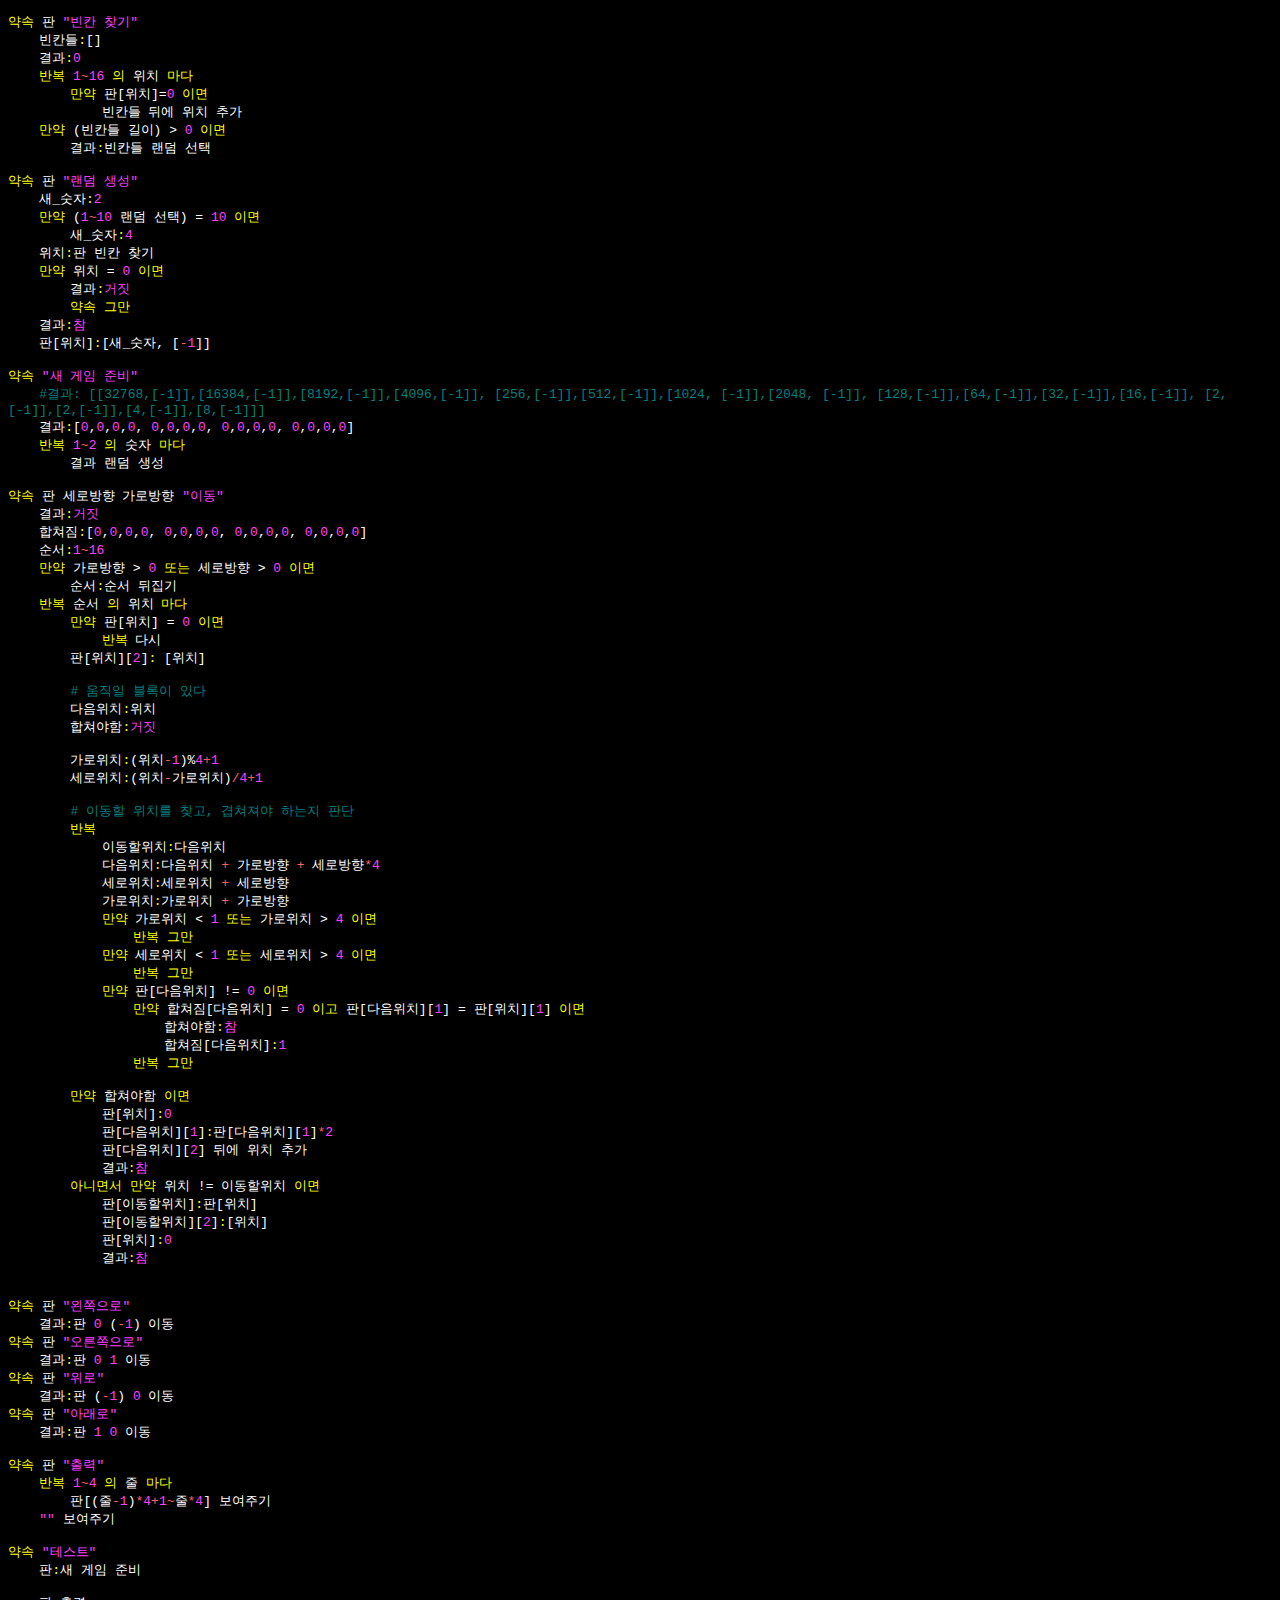
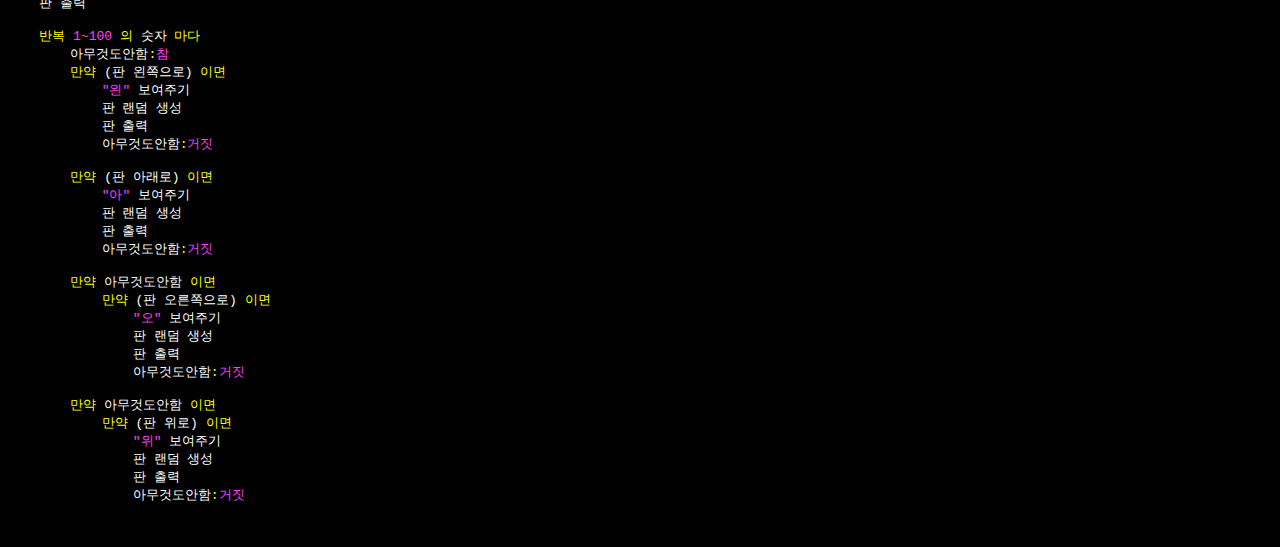
<file: yaksok.org/게임.yak.html>
<!DOCTYPE HTML PUBLIC "-//W3C//DTD HTML 4.01//EN" "http://www.w3.org/TR/html4/strict.dtd">
<html>
<head>
<meta http-equiv="content-type" content="text/html; charset=UTF-8">
<title>~/public_html/2048/게임.yak.html</title>
<meta name="Generator" content="Vim/7.4">
<meta name="plugin-version" content="vim7.4_v1">
<meta name="syntax" content="none">
<meta name="settings" content="use_css,pre_wrap,no_foldcolumn,expand_tabs,prevent_copy=">
<meta name="colorscheme" content="elflord">
<style type="text/css">
<!--
pre { white-space: pre-wrap; font-family: monospace; color: #ffffff; background-color: #000000; }
body { font-family: monospace; color: #ffffff; background-color: #000000; }
* { font-size: 1em; }
.Operator { color: #ff6060; }
.Comment { color: #008080; }
.Constant { color: #ff40ff; }
.Statement { color: #ffff00; }
-->
</style>

<script type='text/javascript'>
<!--

-->
</script>
</head>
<body>
<pre id='vimCodeElement'>
<span class="Statement">약속</span> 판 <span class="Constant">&quot;빈칸 찾기&quot;</span>
    빈칸들<span class="Statement">:</span>[]
    결과<span class="Statement">:</span><span class="Constant">0</span>
    <span class="Statement">반복</span> <span class="Constant">1</span><span class="Operator">~</span><span class="Constant">16</span> <span class="Statement">의</span> 위치 <span class="Statement">마다</span>
        <span class="Statement">만약</span> 판[위치]=<span class="Constant">0</span> <span class="Statement">이면</span>
            빈칸들 뒤에 위치 추가
    <span class="Statement">만약</span> (빈칸들 길이) &gt; <span class="Constant">0</span> <span class="Statement">이면</span>
        결과<span class="Statement">:</span>빈칸들 랜덤 선택

<span class="Statement">약속</span> 판 <span class="Constant">&quot;랜덤 생성&quot;</span>
    새_숫자<span class="Statement">:</span><span class="Constant">2</span>
    <span class="Statement">만약</span> (<span class="Constant">1</span><span class="Operator">~</span><span class="Constant">10</span> 랜덤 선택) = <span class="Constant">10</span> <span class="Statement">이면</span>
        새_숫자<span class="Statement">:</span><span class="Constant">4</span>
    위치<span class="Statement">:</span>판 빈칸 찾기
    <span class="Statement">만약</span> 위치 = <span class="Constant">0</span> <span class="Statement">이면</span>
        결과<span class="Statement">:</span><span class="Constant">거짓</span>
        <span class="Statement">약속</span> <span class="Statement">그만</span>
    결과<span class="Statement">:</span><span class="Constant">참</span>
    판[위치]<span class="Statement">:</span>[새_숫자, [<span class="Operator">-</span><span class="Constant">1</span>]]

<span class="Statement">약속</span> <span class="Constant">&quot;새 게임 준비&quot;</span>
    <span class="Comment">#결과: [[32768,[-1]],[16384,[-1]],[8192,[-1]],[4096,[-1]], [256,[-1]],[512,[-1]],[1024, [-1]],[2048, [-1]], [128,[-1]],[64,[-1]],[32,[-1]],[16,[-1]], [2,[-1]],[2,[-1]],[4,[-1]],[8,[-1]]]</span>
    결과<span class="Statement">:</span>[<span class="Constant">0</span>,<span class="Constant">0</span>,<span class="Constant">0</span>,<span class="Constant">0</span>, <span class="Constant">0</span>,<span class="Constant">0</span>,<span class="Constant">0</span>,<span class="Constant">0</span>, <span class="Constant">0</span>,<span class="Constant">0</span>,<span class="Constant">0</span>,<span class="Constant">0</span>, <span class="Constant">0</span>,<span class="Constant">0</span>,<span class="Constant">0</span>,<span class="Constant">0</span>]
    <span class="Statement">반복</span> <span class="Constant">1</span><span class="Operator">~</span><span class="Constant">2</span> <span class="Statement">의</span> 숫자 <span class="Statement">마다</span>
        결과 랜덤 생성

<span class="Statement">약속</span> 판 세로방향 가로방향 <span class="Constant">&quot;이동&quot;</span>
    결과<span class="Statement">:</span><span class="Constant">거짓</span>
    합쳐짐<span class="Statement">:</span>[<span class="Constant">0</span>,<span class="Constant">0</span>,<span class="Constant">0</span>,<span class="Constant">0</span>, <span class="Constant">0</span>,<span class="Constant">0</span>,<span class="Constant">0</span>,<span class="Constant">0</span>, <span class="Constant">0</span>,<span class="Constant">0</span>,<span class="Constant">0</span>,<span class="Constant">0</span>, <span class="Constant">0</span>,<span class="Constant">0</span>,<span class="Constant">0</span>,<span class="Constant">0</span>]
    순서<span class="Statement">:</span><span class="Constant">1</span><span class="Operator">~</span><span class="Constant">16</span>
    <span class="Statement">만약</span> 가로방향 &gt; <span class="Constant">0</span> <span class="Statement">또는</span> 세로방향 &gt; <span class="Constant">0</span> <span class="Statement">이면</span>
        순서<span class="Statement">:</span>순서 뒤집기
    <span class="Statement">반복</span> 순서 <span class="Statement">의</span> 위치 <span class="Statement">마다</span>
        <span class="Statement">만약</span> 판[위치] = <span class="Constant">0</span> <span class="Statement">이면</span>
            <span class="Statement">반복</span> 다시
        판[위치][<span class="Constant">2</span>]<span class="Statement">:</span> [위치]

        <span class="Comment"># 움직일 블록이 있다</span>
        다음위치<span class="Statement">:</span>위치
        합쳐야함<span class="Statement">:</span><span class="Constant">거짓</span>

        가로위치<span class="Statement">:</span>(위치<span class="Operator">-</span><span class="Constant">1</span>)%<span class="Constant">4</span><span class="Operator">+</span><span class="Constant">1</span>
        세로위치<span class="Statement">:</span>(위치<span class="Operator">-</span>가로위치)<span class="Operator">/</span><span class="Constant">4</span><span class="Operator">+</span><span class="Constant">1</span>

        <span class="Comment"># 이동할 위치를 찾고, 겹쳐져야 하는지 판단</span>
        <span class="Statement">반복</span>
            이동할위치<span class="Statement">:</span>다음위치
            다음위치<span class="Statement">:</span>다음위치 <span class="Operator">+</span> 가로방향 <span class="Operator">+</span> 세로방향<span class="Operator">*</span><span class="Constant">4</span>
            세로위치<span class="Statement">:</span>세로위치 <span class="Operator">+</span> 세로방향
            가로위치<span class="Statement">:</span>가로위치 <span class="Operator">+</span> 가로방향
            <span class="Statement">만약</span> 가로위치 &lt; <span class="Constant">1</span> <span class="Statement">또는</span> 가로위치 &gt; <span class="Constant">4</span> <span class="Statement">이면</span>
                <span class="Statement">반복</span> <span class="Statement">그만</span>
            <span class="Statement">만약</span> 세로위치 &lt; <span class="Constant">1</span> <span class="Statement">또는</span> 세로위치 &gt; <span class="Constant">4</span> <span class="Statement">이면</span>
                <span class="Statement">반복</span> <span class="Statement">그만</span>
            <span class="Statement">만약</span> 판[다음위치] != <span class="Constant">0</span> <span class="Statement">이면</span>
                <span class="Statement">만약</span> 합쳐짐[다음위치] = <span class="Constant">0</span> <span class="Statement">이고</span> 판[다음위치][<span class="Constant">1</span>] = 판[위치][<span class="Constant">1</span>] <span class="Statement">이면</span>
                    합쳐야함<span class="Statement">:</span><span class="Constant">참</span>
                    합쳐짐[다음위치]<span class="Statement">:</span><span class="Constant">1</span>
                <span class="Statement">반복</span> <span class="Statement">그만</span>

        <span class="Statement">만약</span> 합쳐야함 <span class="Statement">이면</span>
            판[위치]<span class="Statement">:</span><span class="Constant">0</span>
            판[다음위치][<span class="Constant">1</span>]<span class="Statement">:</span>판[다음위치][<span class="Constant">1</span>]<span class="Operator">*</span><span class="Constant">2</span>
            판[다음위치][<span class="Constant">2</span>] 뒤에 위치 추가
            결과<span class="Statement">:</span><span class="Constant">참</span>
        <span class="Statement">아니면서</span> <span class="Statement">만약</span> 위치 != 이동할위치 <span class="Statement">이면</span>
            판[이동할위치]<span class="Statement">:</span>판[위치]
            판[이동할위치][<span class="Constant">2</span>]<span class="Statement">:</span>[위치]
            판[위치]<span class="Statement">:</span><span class="Constant">0</span>
            결과<span class="Statement">:</span><span class="Constant">참</span>


<span class="Statement">약속</span> 판 <span class="Constant">&quot;왼쪽으로&quot;</span>
    결과<span class="Statement">:</span>판 <span class="Constant">0</span> (<span class="Operator">-</span><span class="Constant">1</span>) 이동
<span class="Statement">약속</span> 판 <span class="Constant">&quot;오른쪽으로&quot;</span>
    결과<span class="Statement">:</span>판 <span class="Constant">0</span> <span class="Constant">1</span> 이동
<span class="Statement">약속</span> 판 <span class="Constant">&quot;위로&quot;</span>
    결과<span class="Statement">:</span>판 (<span class="Operator">-</span><span class="Constant">1</span>) <span class="Constant">0</span> 이동
<span class="Statement">약속</span> 판 <span class="Constant">&quot;아래로&quot;</span>
    결과<span class="Statement">:</span>판 <span class="Constant">1</span> <span class="Constant">0</span> 이동

<span class="Statement">약속</span> 판 <span class="Constant">&quot;출력&quot;</span>
    <span class="Statement">반복</span> <span class="Constant">1</span><span class="Operator">~</span><span class="Constant">4</span> <span class="Statement">의</span> 줄 <span class="Statement">마다</span>
        판[(줄<span class="Operator">-</span><span class="Constant">1</span>)<span class="Operator">*</span><span class="Constant">4</span><span class="Operator">+</span><span class="Constant">1</span><span class="Operator">~</span>줄<span class="Operator">*</span><span class="Constant">4</span>] 보여주기
    <span class="Constant">&quot;&quot;</span> 보여주기

<span class="Statement">약속</span> <span class="Constant">&quot;테스트&quot;</span>
    판<span class="Statement">:</span>새 게임 준비

    판 출력

    <span class="Statement">반복</span> <span class="Constant">1</span><span class="Operator">~</span><span class="Constant">100</span> <span class="Statement">의</span> 숫자 <span class="Statement">마다</span>
        아무것도안함<span class="Statement">:</span><span class="Constant">참</span>
        <span class="Statement">만약</span> (판 왼쪽으로) <span class="Statement">이면</span>
            <span class="Constant">&quot;왼&quot;</span> 보여주기
            판 랜덤 생성
            판 출력
            아무것도안함<span class="Statement">:</span><span class="Constant">거짓</span>

        <span class="Statement">만약</span> (판 아래로) <span class="Statement">이면</span>
            <span class="Constant">&quot;아&quot;</span> 보여주기
            판 랜덤 생성
            판 출력
            아무것도안함<span class="Statement">:</span><span class="Constant">거짓</span>

        <span class="Statement">만약</span> 아무것도안함 <span class="Statement">이면</span>
            <span class="Statement">만약</span> (판 오른쪽으로) <span class="Statement">이면</span>
                <span class="Constant">&quot;오&quot;</span> 보여주기
                판 랜덤 생성
                판 출력
                아무것도안함<span class="Statement">:</span><span class="Constant">거짓</span>

        <span class="Statement">만약</span> 아무것도안함 <span class="Statement">이면</span>
            <span class="Statement">만약</span> (판 위로) <span class="Statement">이면</span>
                <span class="Constant">&quot;위&quot;</span> 보여주기
                판 랜덤 생성
                판 출력
                아무것도안함<span class="Statement">:</span><span class="Constant">거짓</span>


</pre>
</body>
</html>
<!-- vim: set foldmethod=manual : -->
</file>
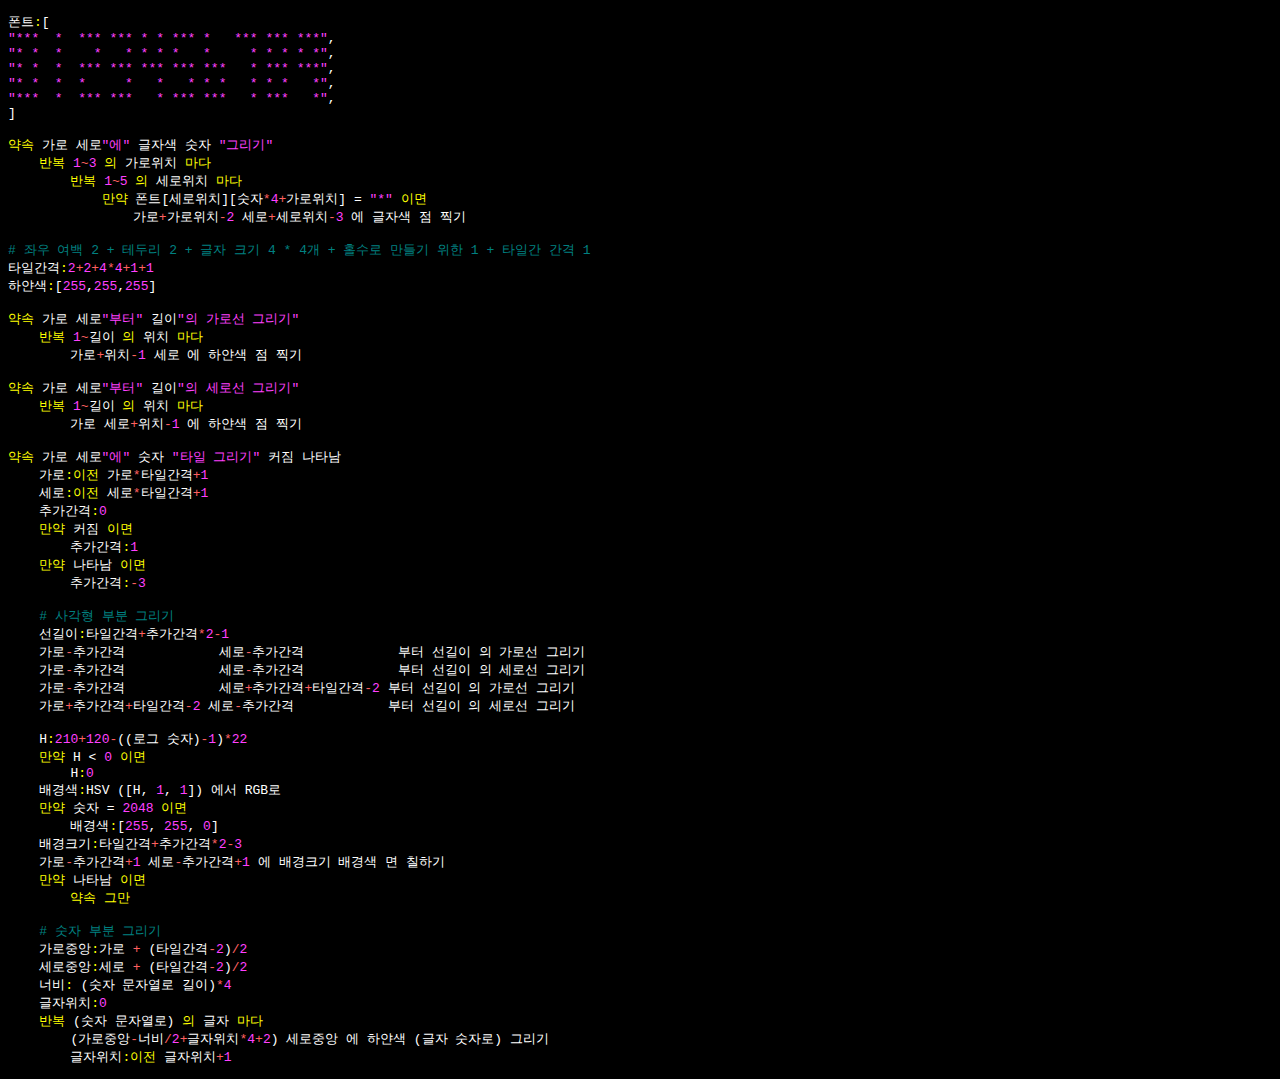
<file: yaksok.org/화면.yak.html>
<!DOCTYPE HTML PUBLIC "-//W3C//DTD HTML 4.01//EN" "http://www.w3.org/TR/html4/strict.dtd">
<html>
<head>
<meta http-equiv="content-type" content="text/html; charset=UTF-8">
<title>~/public_html/2048/화면.yak.html</title>
<meta name="Generator" content="Vim/7.4">
<meta name="plugin-version" content="vim7.4_v1">
<meta name="syntax" content="none">
<meta name="settings" content="use_css,pre_wrap,no_foldcolumn,expand_tabs,prevent_copy=">
<meta name="colorscheme" content="elflord">
<style type="text/css">
<!--
pre { white-space: pre-wrap; font-family: monospace; color: #ffffff; background-color: #000000; }
body { font-family: monospace; color: #ffffff; background-color: #000000; }
* { font-size: 1em; }
.Operator { color: #ff6060; }
.Comment { color: #008080; }
.Constant { color: #ff40ff; }
.Statement { color: #ffff00; }
-->
</style>

<script type='text/javascript'>
<!--

-->
</script>
</head>
<body>
<pre id='vimCodeElement'>
폰트<span class="Statement">:</span>[
<span class="Constant">&quot;***  *  *** *** * * *** *   *** *** ***&quot;</span>,
<span class="Constant">&quot;* *  *    *   * * * *   *     * * * * *&quot;</span>,
<span class="Constant">&quot;* *  *  *** *** *** *** ***   * *** ***&quot;</span>,
<span class="Constant">&quot;* *  *  *     *   *   * * *   * * *   *&quot;</span>,
<span class="Constant">&quot;***  *  *** ***   * *** ***   * ***   *&quot;</span>,
]

<span class="Statement">약속</span> 가로 세로<span class="Constant">&quot;에&quot;</span> 글자색 숫자 <span class="Constant">&quot;그리기&quot;</span>
    <span class="Statement">반복</span> <span class="Constant">1</span><span class="Operator">~</span><span class="Constant">3</span> <span class="Statement">의</span> 가로위치 <span class="Statement">마다</span>
        <span class="Statement">반복</span> <span class="Constant">1</span><span class="Operator">~</span><span class="Constant">5</span> <span class="Statement">의</span> 세로위치 <span class="Statement">마다</span>
            <span class="Statement">만약</span> 폰트[세로위치][숫자<span class="Operator">*</span><span class="Constant">4</span><span class="Operator">+</span>가로위치] = <span class="Constant">&quot;*&quot;</span> <span class="Statement">이면</span>
                가로<span class="Operator">+</span>가로위치<span class="Operator">-</span><span class="Constant">2</span> 세로<span class="Operator">+</span>세로위치<span class="Operator">-</span><span class="Constant">3</span> 에 글자색 점 찍기

<span class="Comment"># 좌우 여백 2 + 테두리 2 + 글자 크기 4 * 4개 + 홀수로 만들기 위한 1 + 타일간 간격 1</span>
타일간격<span class="Statement">:</span><span class="Constant">2</span><span class="Operator">+</span><span class="Constant">2</span><span class="Operator">+</span><span class="Constant">4</span><span class="Operator">*</span><span class="Constant">4</span><span class="Operator">+</span><span class="Constant">1</span><span class="Operator">+</span><span class="Constant">1</span>
하얀색<span class="Statement">:</span>[<span class="Constant">255</span>,<span class="Constant">255</span>,<span class="Constant">255</span>]

<span class="Statement">약속</span> 가로 세로<span class="Constant">&quot;부터&quot;</span> 길이<span class="Constant">&quot;의 가로선 그리기&quot;</span>
    <span class="Statement">반복</span> <span class="Constant">1</span><span class="Operator">~</span>길이 <span class="Statement">의</span> 위치 <span class="Statement">마다</span>
        가로<span class="Operator">+</span>위치<span class="Operator">-</span><span class="Constant">1</span> 세로 에 하얀색 점 찍기

<span class="Statement">약속</span> 가로 세로<span class="Constant">&quot;부터&quot;</span> 길이<span class="Constant">&quot;의 세로선 그리기&quot;</span>
    <span class="Statement">반복</span> <span class="Constant">1</span><span class="Operator">~</span>길이 <span class="Statement">의</span> 위치 <span class="Statement">마다</span>
        가로 세로<span class="Operator">+</span>위치<span class="Operator">-</span><span class="Constant">1</span> 에 하얀색 점 찍기

<span class="Statement">약속</span> 가로 세로<span class="Constant">&quot;에&quot;</span> 숫자 <span class="Constant">&quot;타일 그리기&quot;</span> 커짐 나타남
    가로<span class="Statement">:</span><span class="Statement">이전</span> 가로<span class="Operator">*</span>타일간격<span class="Operator">+</span><span class="Constant">1</span>
    세로<span class="Statement">:</span><span class="Statement">이전</span> 세로<span class="Operator">*</span>타일간격<span class="Operator">+</span><span class="Constant">1</span>
    추가간격<span class="Statement">:</span><span class="Constant">0</span>
    <span class="Statement">만약</span> 커짐 <span class="Statement">이면</span>
        추가간격<span class="Statement">:</span><span class="Constant">1</span>
    <span class="Statement">만약</span> 나타남 <span class="Statement">이면</span>
        추가간격<span class="Statement">:</span><span class="Operator">-</span><span class="Constant">3</span>

    <span class="Comment"># 사각형 부분 그리기</span>
    선길이<span class="Statement">:</span>타일간격<span class="Operator">+</span>추가간격<span class="Operator">*</span><span class="Constant">2</span><span class="Operator">-</span><span class="Constant">1</span>
    가로<span class="Operator">-</span>추가간격            세로<span class="Operator">-</span>추가간격            부터 선길이 의 가로선 그리기
    가로<span class="Operator">-</span>추가간격            세로<span class="Operator">-</span>추가간격            부터 선길이 의 세로선 그리기
    가로<span class="Operator">-</span>추가간격            세로<span class="Operator">+</span>추가간격<span class="Operator">+</span>타일간격<span class="Operator">-</span><span class="Constant">2</span> 부터 선길이 의 가로선 그리기
    가로<span class="Operator">+</span>추가간격<span class="Operator">+</span>타일간격<span class="Operator">-</span><span class="Constant">2</span> 세로<span class="Operator">-</span>추가간격            부터 선길이 의 세로선 그리기

    H<span class="Statement">:</span><span class="Constant">210</span><span class="Operator">+</span><span class="Constant">120</span><span class="Operator">-</span>((로그 숫자)<span class="Operator">-</span><span class="Constant">1</span>)<span class="Operator">*</span><span class="Constant">22</span>
    <span class="Statement">만약</span> H &lt; <span class="Constant">0</span> <span class="Statement">이면</span>
        H<span class="Statement">:</span><span class="Constant">0</span>
    배경색<span class="Statement">:</span>HSV ([H, <span class="Constant">1</span>, <span class="Constant">1</span>]) 에서 RGB로
    <span class="Statement">만약</span> 숫자 = <span class="Constant">2048</span> <span class="Statement">이면</span>
        배경색<span class="Statement">:</span>[<span class="Constant">255</span>, <span class="Constant">255</span>, <span class="Constant">0</span>]
    배경크기<span class="Statement">:</span>타일간격<span class="Operator">+</span>추가간격<span class="Operator">*</span><span class="Constant">2</span><span class="Operator">-</span><span class="Constant">3</span>
    가로<span class="Operator">-</span>추가간격<span class="Operator">+</span><span class="Constant">1</span> 세로<span class="Operator">-</span>추가간격<span class="Operator">+</span><span class="Constant">1</span> 에 배경크기 배경색 면 칠하기
    <span class="Statement">만약</span> 나타남 <span class="Statement">이면</span>
        <span class="Statement">약속</span> <span class="Statement">그만</span>

    <span class="Comment"># 숫자 부분 그리기</span>
    가로중앙<span class="Statement">:</span>가로 <span class="Operator">+</span> (타일간격<span class="Operator">-</span><span class="Constant">2</span>)<span class="Operator">/</span><span class="Constant">2</span>
    세로중앙<span class="Statement">:</span>세로 <span class="Operator">+</span> (타일간격<span class="Operator">-</span><span class="Constant">2</span>)<span class="Operator">/</span><span class="Constant">2</span>
    너비<span class="Statement">:</span> (숫자 문자열로 길이)<span class="Operator">*</span><span class="Constant">4</span>
    글자위치<span class="Statement">:</span><span class="Constant">0</span>
    <span class="Statement">반복</span> (숫자 문자열로) <span class="Statement">의</span> 글자 <span class="Statement">마다</span>
        (가로중앙<span class="Operator">-</span>너비<span class="Operator">/</span><span class="Constant">2</span><span class="Operator">+</span>글자위치<span class="Operator">*</span><span class="Constant">4</span><span class="Operator">+</span><span class="Constant">2</span>) 세로중앙 에 하얀색 (글자 숫자로) 그리기
        글자위치<span class="Statement">:</span><span class="Statement">이전</span> 글자위치<span class="Operator">+</span><span class="Constant">1</span>
</pre>
</body>
</html>
<!-- vim: set foldmethod=manual : -->
</file>
